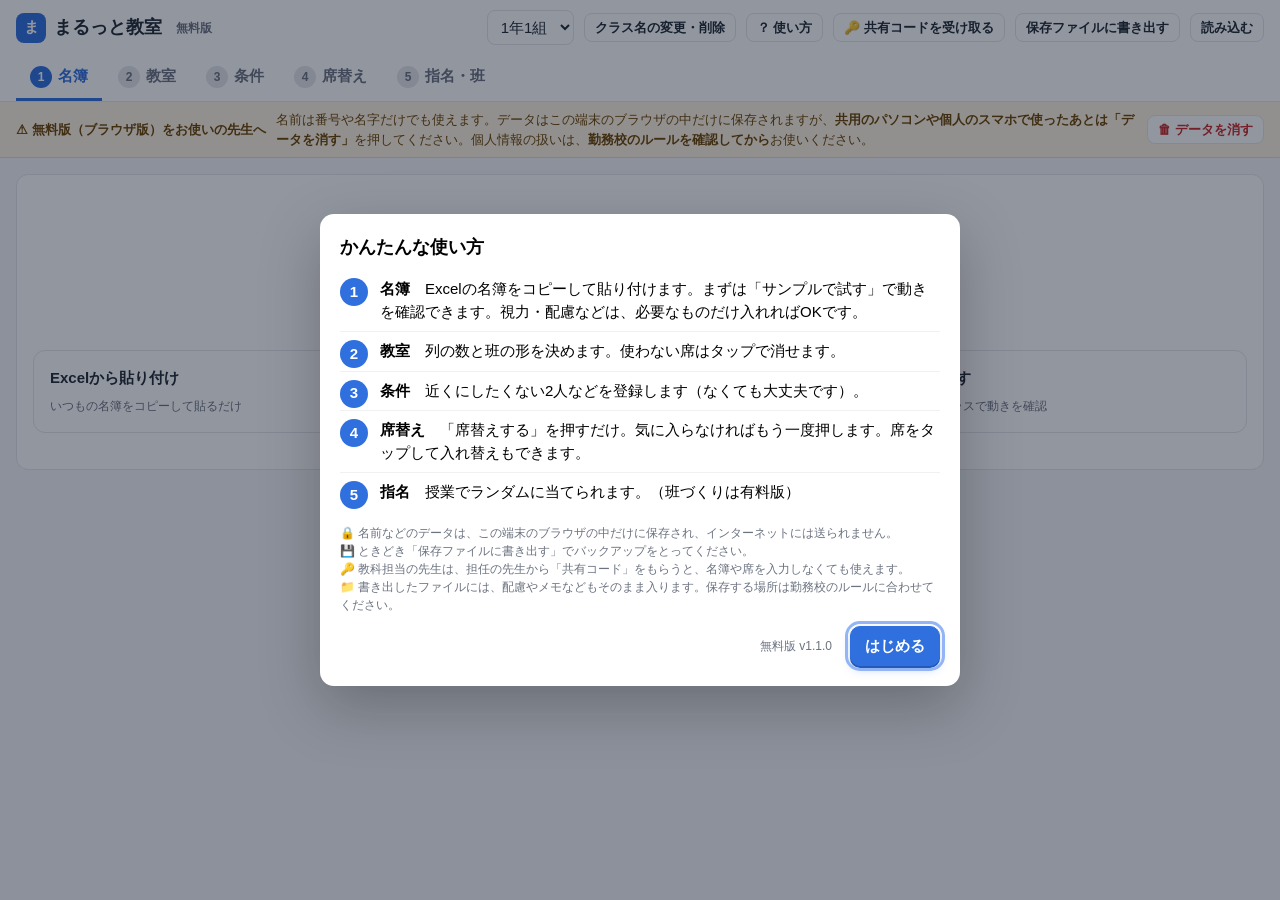
<file: tools/marutto/index.html>
<!doctype html>
<!-- まるっと教室 無料版 v1.1.0 / 現役高校教員が作成 / 無断での再配布・改変・販売を禁止します -->

<html lang="ja">
<head>
<meta charset="utf-8">
<meta name="viewport" content="width=device-width,initial-scale=1">
<meta http-equiv="Content-Security-Policy" content="default-src 'none'; script-src 'unsafe-inline'; style-src 'unsafe-inline'; img-src data: blob:; connect-src 'none'; form-action 'none'; base-uri 'none'">
<title>まるっと教室（無料版）</title>
<style id="pageSize"></style>
<style>:root{--bg:#f5f6f8;--panel:#fff;--ink:#1f2933;--sub:#6b7280;--line:#e3e6ea;--accent:#2f6fde;--accent-d:#2459b8;--accent-w:#eaf1ff;--ok:#178a4c;--ok-w:#e7f6ee;--warn:#a85a00;--warn-w:#fff4e0;--bad:#c62828;--bad-w:#fdecec;--r:12px}*{box-sizing:border-box}html,body{margin:0}body{background:var(--bg);color:var(--ink);font-family:"BIZ UDPGothic","BIZ UDPゴシック","BIZ UDGothic","Hiragino Kaku Gothic ProN","Hiragino Sans","Yu Gothic UI","Meiryo",sans-serif;font-size:15px;line-height:1.5}button,input,select,textarea{font:inherit;color:inherit}.top{background:var(--panel);border-bottom:1px solid var(--line);position:sticky;top:0;z-index:20}.top-in{max-width:1280px;margin:0 auto;padding:10px 16px;display:flex;align-items:center;gap:10px;flex-wrap:wrap}.logo{font-weight:700;font-size:18px;display:flex;align-items:center;gap:8px;margin-right:auto}.logo i{display:inline-grid;place-items:center;width:30px;height:30px;border-radius:8px;background:var(--accent);color:#fff;font-style:normal;font-size:15px}.tabs{max-width:1280px;margin:0 auto;padding:0 16px;display:flex;gap:2px;overflow-x:auto}.tab{border:0;background:none;padding:10px 14px;border-bottom:3px solid transparent;cursor:pointer;color:var(--sub);font-weight:700;white-space:nowrap}.tab b{display:inline-grid;place-items:center;width:22px;height:22px;border-radius:50%;background:var(--line);color:var(--sub);font-size:12px;margin-right:6px}.tab.on{color:var(--accent);border-color:var(--accent)}.tab.on b{background:var(--accent);color:#fff}main{max-width:1280px;margin:0 auto;padding:16px}.card{background:var(--panel);border:1px solid var(--line);border-radius:var(--r);padding:16px;margin-bottom:14px}.card h3{margin:0 0 8px;font-size:15px}.hint{color:var(--sub);font-size:13px;margin:0 0 12px}.btn{border:1px solid var(--line);background:var(--panel);border-radius:10px;padding:8px 14px;cursor:pointer;font-weight:700;display:inline-flex;align-items:center;gap:6px;justify-content:center;white-space:nowrap}.btn:hover{background:#f0f2f5}.btn.primary{background:var(--accent);border-color:var(--accent);color:#fff}.btn.primary:hover{background:var(--accent-d)}.btn.xl{font-size:18px;padding:14px 18px;width:100%;border-radius:12px}.btn.sm{padding:4px 10px;font-size:13px;border-radius:8px}.btn.ghost{border-color:transparent;background:none}.btn.danger{color:var(--bad)}.btn:disabled{opacity:.45;cursor:not-allowed}.row{display:flex;gap:8px;flex-wrap:wrap;align-items:center}.sp{flex:1}.field{display:flex;flex-direction:column;gap:4px;font-size:13px;color:var(--sub);font-weight:700}.field>*{color:var(--ink);font-weight:400}select,input[type=text],input[type=number],textarea{border:1px solid var(--line);border-radius:8px;padding:7px 9px;background:#fff;min-width:0}select:focus,input:focus,textarea:focus{outline:2px solid var(--accent-w);border-color:var(--accent)}input[type=checkbox]{width:18px;height:18px;accent-color:var(--accent);margin:0;cursor:pointer}.seg{display:inline-flex;background:#eef0f3;border-radius:10px;padding:3px;gap:2px;flex-wrap:wrap}.seg button{border:0;background:none;padding:7px 12px;border-radius:8px;cursor:pointer;font-weight:700;color:var(--sub)}.seg button.on{background:#fff;color:var(--ink);box-shadow:0 1px 3px rgba(0,0,0,.14)}.seg.full{display:flex}.seg.full button{flex:1;white-space:nowrap;padding:7px 6px}.chip{display:inline-flex;align-items:center;gap:6px;border:1px solid var(--line);border-radius:999px;padding:4px 12px;background:#fff;cursor:pointer;font-size:13px;font-weight:700;color:var(--sub);user-select:none}.chip.on{background:var(--accent-w);border-color:var(--accent);color:var(--accent)}.chip.off{background:var(--bad-w);border-color:#f3b4b4;color:var(--bad);text-decoration:line-through}.empty{text-align:center;padding:36px 16px;color:var(--sub)}.empty .big{font-size:40px}.steps{display:grid;grid-template-columns:repeat(auto-fit,minmax(200px,1fr));gap:10px;margin-top:14px;text-align:left}.steps .card{margin:0;cursor:pointer}.steps .card:hover{border-color:var(--accent)}.steps b{display:block;color:var(--ink);margin-bottom:4px}.tablewrap{overflow:auto;border:1px solid var(--line);border-radius:10px;max-height:70vh}table.roster{border-collapse:collapse;width:100%;min-width:640px;background:#fff}.roster th{position:sticky;top:0;background:#f8f9fb;z-index:1;font-size:12px;color:var(--sub);text-align:left;padding:8px 6px;border-bottom:1px solid var(--line);white-space:nowrap}.roster td{padding:3px 4px;border-bottom:1px solid #f0f1f3}.roster tr:hover td{background:#fafbfc}.roster input[type=text],.roster input[type=number],.roster select{width:100%;padding:5px 6px;border-color:transparent;background:transparent}.roster input[type=text]:hover,.roster input[type=number]:hover,.roster select:hover{border-color:var(--line)}.roster td.c{text-align:center}.roster .grp-seat{background:#fbfcff}.hide-seat .grp-seat,.hide-group .grp-group,.hide-memo .grp-memo{display:none}.seatgrid{display:grid;gap:6px;user-select:none}.board{margin:0 auto 10px;width:40%;min-width:140px;text-align:center;background:#3b4a5a;color:#fff;border-radius:8px;padding:6px;font-weight:700;letter-spacing:.3em}.board.bottom{margin:10px auto 0}.sides{display:flex;justify-content:space-between;font-size:12px;color:var(--sub);font-weight:700;margin-bottom:4px}.seat{position:relative;min-height:66px;border:2px solid var(--line);border-radius:10px;background:#fff;padding:14px 4px 4px;text-align:center;cursor:pointer;display:flex;flex-direction:column;justify-content:center;transition:transform .1s,box-shadow .1s;overflow:hidden}.seat:hover{box-shadow:0 2px 8px rgba(0,0,0,.08)}.seat.none{background:repeating-linear-gradient(45deg,#f3f4f6,#f3f4f6 6px,#eceef1 6px,#eceef1 12px);border-style:dashed;cursor:default;color:#b0b6bf;font-size:12px}.seat.vacant{color:#b0b6bf;font-size:12px;border-style:dashed}.seat.sel{outline:3px solid var(--accent);outline-offset:1px;transform:scale(1.03)}.seat.drop{outline:3px dashed var(--accent)}.seat.hit{outline:4px solid #f59e0b;outline-offset:1px}.seat .no{position:absolute;top:2px;left:6px;font-size:11px;color:var(--sub)}.seat .gno{position:absolute;top:2px;right:6px;font-size:11px;font-weight:700;color:var(--sub)}.seat .kana{font-size:11px;color:var(--sub);line-height:1.2;white-space:nowrap;overflow:hidden;text-overflow:ellipsis}.seat .nm{font-weight:800;font-size:17px;line-height:1.25;letter-spacing:.02em;font-feature-settings:"palt";color:#111827;word-break:keep-all;overflow-wrap:anywhere}.seat .ic{font-size:11px;line-height:1.2;margin-top:2px;min-height:13px;color:var(--sub)}.gl{margin-left:10px}.gt{margin-top:10px}.layout .seat{min-height:48px;padding:4px;font-weight:700;color:var(--accent)}.layout .seat.none{color:#b0b6bf}.seatwrap{display:grid;grid-template-columns:minmax(0,1fr) 320px;gap:14px;align-items:start}@media (max-width:900px){.seatwrap{grid-template-columns:1fr}}.side .card{margin-bottom:12px}.report{font-size:13px;border-radius:10px;padding:10px 12px;margin:0}.report.ok{background:var(--ok-w);color:var(--ok)}.report.warn{background:var(--warn-w);color:var(--warn)}.report ul{margin:6px 0 0;padding-left:18px}.list{display:flex;flex-direction:column;gap:6px;margin-top:8px}.list .it{display:flex;align-items:center;gap:8px;border:1px solid var(--line);border-radius:8px;padding:6px 8px;font-size:13px}.list .it span{flex:1}.unseated{display:flex;flex-wrap:wrap;gap:6px;margin-top:8px}.unseated .chip{cursor:grab}.legend{display:flex;flex-wrap:wrap;gap:10px;font-size:12px;color:var(--sub)}.opt{display:flex;gap:12px;align-items:flex-start;padding:10px 0;border-top:1px solid #f0f1f3}.opt:first-of-type{border-top:0}.opt .t{font-weight:700}.opt .d{font-size:13px;color:var(--sub)}.opt .ctrl{margin-left:auto;flex-shrink:0}.cols2{display:grid;grid-template-columns:repeat(auto-fit,minmax(340px,1fr));gap:14px;align-items:start}@media (max-width:420px){.cols2{grid-template-columns:1fr}}.pickwrap{display:grid;grid-template-columns:minmax(0,1fr) 340px;gap:14px;align-items:start}@media (max-width:900px){.pickwrap{grid-template-columns:1fr}}.pickbox{text-align:center;padding:40px 16px}.pick-name{font-size:clamp(40px,8vw,96px);font-weight:900;letter-spacing:.03em;font-feature-settings:"palt";color:#111827;line-height:1.2;min-height:1.2em;word-break:keep-all}.pick-kana{font-size:20px;color:var(--sub);min-height:30px}.pick-sub{color:var(--sub);margin:6px 0 24px;min-height:24px}.pick-name.spin{color:#9aa3ae}#big{position:fixed;inset:0;background:#1f2933;z-index:100;display:none;align-items:center;justify-content:center}#big.on{display:flex}#bigFrame{background:#fff;display:flex;flex-direction:column;padding:16px;width:100%;height:100%;overflow:hidden}#big .ratio{font-size:12px;color:var(--sub);display:flex;align-items:center;gap:6px;white-space:nowrap}#big .ratio select{padding:4px 6px}#big .bar{display:flex;gap:8px;align-items:center;margin-bottom:10px}#big .bar h2{margin:0 auto 0 0;font-size:20px}#bigGrid{flex:1;display:flex;flex-direction:column;min-height:0}#bigGrid .seatgrid{flex:1;min-height:0}#bigGrid>.note{display:none}#bigGrid .seatgrid.wrap2 .nm{white-space:normal;word-break:break-all;line-height:1.15}#toast{z-index:300}#bigGrid .seat{padding-top:max(4px,calc(var(--skf,12px)*1.1))}#bigGrid .seat{min-height:0}#bigGrid .seat .nm{font-size:var(--sf,clamp(14px,2.6vw,40px))}#bigGrid .seat .kana{font-size:var(--skf,clamp(10px,1.1vw,16px))}dialog{border:0;border-radius:14px;padding:20px;max-height:92vh;overflow:auto;max-width:640px;width:calc(100% - 32px);box-shadow:0 20px 60px rgba(0,0,0,.25)}dialog::backdrop{background:rgba(15,23,42,.45)}dialog h3{margin:0 0 8px}dialog textarea{width:100%;height:220px;font-family:inherit}#toast{position:fixed;left:50%;bottom:24px;transform:translateX(-50%) translateY(20px);background:#1f2933;color:#fff;padding:10px 18px;border-radius:10px;font-weight:700;opacity:0;pointer-events:none;transition:.25s;z-index:200;max-width:calc(100% - 32px)}#toast.on{opacity:1;transform:translateX(-50%)}.note{font-size:12px;color:var(--sub)}.qgrid{display:grid;grid-template-columns:repeat(auto-fill,minmax(180px,1fr));gap:10px}.qcard{border:2px solid;border-radius:12px;padding:10px 12px}.qcard h4{margin:0 0 6px;font-size:16px;display:flex;justify-content:space-between;align-items:baseline}.qcard .qn{font-weight:800;font-size:20px;line-height:1.6;letter-spacing:.02em;font-feature-settings:"palt";color:#111827}.qcard .qn.pres{color:var(--accent)}#bigGrid .qgrid{grid-template-columns:repeat(auto-fit,minmax(230px,1fr));align-content:stretch;flex:1;min-height:0}#bigGrid .qcard{display:flex;flex-direction:column;justify-content:center;overflow:hidden;padding:4px 10px;border-width:3px}#bigGrid .qcard h4{font-size:var(--qh,clamp(14px,1.4vw,22px));margin:0;line-height:1.4;color:#4b5563}#bigGrid .qcard h4 .note{display:none}#bigGrid .qcard .qn{font-size:var(--qf,clamp(18px,2.3vw,34px));line-height:1.25;white-space:nowrap}#bigGrid .seat{border-width:3px}#bigGrid .seat .gno{font-size:max(10px,calc(var(--skf,12px)*.9))}.codebox{width:100%;height:96px;font-family:ui-monospace,Consolas,monospace;font-size:11px;word-break:break-all;resize:vertical}dialog .chip input{display:none}.gridscroll{overflow-x:auto;-webkit-overflow-scrolling:touch}.only-narrow{display:none}@media (max-width:900px){.only-narrow{display:inline-flex}}@media (pointer:coarse){.btn{min-height:44px}.btn.sm{min-height:38px;padding:6px 12px}.chip{min-height:36px;padding:6px 14px;font-size:14px}.seg button{min-height:40px}select,input[type=text],input[type=number],textarea{min-height:40px;font-size:16px}input[type=checkbox]{width:24px;height:24px}.roster input[type=text],.roster input[type=number],.roster select{min-height:40px;font-size:16px}.tab{padding:12px 16px}.seat{min-height:72px}}.guide{padding-left:0;list-style:none;counter-reset:g;margin:10px 0}.guide li{counter-increment:g;position:relative;padding:8px 0 8px 40px;border-top:1px solid #f0f1f3}.guide li:first-child{border-top:0}.guide li::before{content:counter(g);position:absolute;left:0;top:8px;width:28px;height:28px;border-radius:50%;background:var(--accent);color:#fff;display:grid;place-items:center;font-weight:700}.seat .cntb{position:absolute;top:2px;right:4px;min-width:18px;height:18px;border-radius:9px;background:#f59e0b;color:#fff;font-size:11px;font-weight:700;display:grid;place-items:center;padding:0 4px}.seat.absent{opacity:.35}.seat.absent .nm{text-decoration:line-through}.qn.gone{color:#b0b6bf;text-decoration:line-through}.prestop{display:flex;gap:8px;align-items:center;flex-wrap:wrap;margin-bottom:12px}.prespick{flex:1;display:flex;flex-direction:column;align-items:center;justify-content:center;text-align:center}#big .prespick .pick-name{font-size:min(var(--pf,clamp(64px,13vw,200px)),calc(var(--pw,100000px) / var(--len,3)));white-space:nowrap}#big .prespick{min-height:0;overflow:hidden}#big .prespick .pick-kana{font-size:calc(var(--pf,100px)*0.2);min-height:0}#big .prespick .pick-sub{font-size:max(16px,calc(var(--pf,100px)*0.15));margin-bottom:3vh}#bigGrid{overflow:hidden}.freebar{background:var(--warn-w);border-bottom:1px solid #f1d9b0}.freebar-in{max-width:1280px;margin:0 auto;padding:8px 16px;display:flex;gap:10px;align-items:center;flex-wrap:wrap;font-size:13px;color:#6b4300}.freebar-in span{flex:1;min-width:260px}.upsell{background:linear-gradient(135deg,#f4f8ff,#fff);border-color:#cfe0ff}:root{--ease:cubic-bezier(.2,.8,.2,1)}.btn,.chip,.seg button,.tab,.seat,.it{transition:background-color .15s,border-color .15s,color .15s,box-shadow .15s,transform .12s var(--ease)}.btn:active:not(:disabled),.chip:active,.seg button:active,.tab:active{transform:scale(.96)}.btn.primary{box-shadow:0 2px 0 var(--accent-d),0 4px 10px rgba(47,111,222,.25)}.btn.primary:active:not(:disabled){transform:translateY(2px) scale(.98);box-shadow:0 0 0 var(--accent-d),0 1px 4px rgba(47,111,222,.25)}.btn:focus-visible,.chip:focus-visible,.seg button:focus-visible,.tab:focus-visible,select:focus-visible,input:focus-visible{outline:3px solid #93b4f5;outline-offset:2px}.chip:hover{border-color:var(--accent)}.seat[data-seat]:hover{transform:translateY(-2px);box-shadow:0 6px 14px rgba(0,0,0,.10)}.seat[data-seat]:active{transform:scale(.97)}.seat.sel{animation:selpulse 1.2s ease-in-out infinite}@keyframes selpulse{50%{outline-color:#93b4f5}}.pop{animation:pop .45s var(--ease)}@keyframes pop{0%{transform:scale(.7);opacity:0}60%{transform:scale(1.06);opacity:1}100%{transform:scale(1)}}.qcard.in{animation:cardin .35s var(--ease) both;animation-delay:calc(var(--i)*30ms)}@keyframes cardin{from{transform:translateY(10px) scale(.96);opacity:0}to{transform:none;opacity:1}}.seat.hit{animation:pop .45s var(--ease)}.pick-name.spin{filter:blur(.5px)}#big .btn.primary.xl,#prMake{min-height:60px;font-size:22px;padding:12px 28px}@media (prefers-reduced-motion:reduce){*,*::before,*::after{animation:none!important;transition:none!important}}.masked{filter:blur(8px);pointer-events:none;user-select:none}.scoretbl td input{width:60px;padding:4px 6px}.scoretbl th{white-space:normal;min-width:64px}.maptbl td{vertical-align:top}.maptbl input[type=text]{min-width:120px}input.tname{border:1px solid transparent;font-weight:700;padding:2px 4px;width:100%;background:transparent}input.tname:hover,input.tname:focus{border-color:var(--line);background:#fff}#scoreDlg{width:calc(100% - 32px)}.dropzone{border:2px dashed #b9c8e8;border-radius:12px;padding:16px;text-align:center;background:#f7faff;transition:background .15s,border-color .15s}.dropzone.over{background:var(--accent-w);border-color:var(--accent)}details summary{list-style:revert}#print{display:none}@media print{body{background:#fff}body>*:not(#print){display:none!important}#print{display:block}*{-webkit-print-color-adjust:exact;print-color-adjust:exact}}.pp{display:flex;flex-direction:column;overflow:hidden}.ph{display:flex;justify-content:space-between;align-items:baseline;margin-bottom:2mm}.ph b{font-size:6mm}.ph span{font-size:3.5mm;color:#444}.pboard{align-self:center;border:0.4mm solid #333;border-radius:1.5mm;padding:1mm 12mm;font-size:4mm;font-weight:700;letter-spacing:2mm;margin:1mm 0 2mm}.psides{display:flex;justify-content:space-between;font-size:3mm;color:#555}.pgrid{display:grid;gap:1.5mm;flex:1;min-height:0}.pc{border:0.35mm solid #555;border-radius:1.5mm;display:flex;flex-direction:column;justify-content:center;align-items:center;text-align:center;position:relative;overflow:hidden;padding:0.5mm}.pc.none{border:0}.pc .pno{position:absolute;top:0.6mm;left:1mm;color:#555}.pc .pg{position:absolute;top:0.6mm;right:1mm;color:#555;font-weight:700}.pc .pk{color:#444;line-height:1.1}.pc .pn{font-weight:700;line-height:1.15;word-break:keep-all}.pc .pm{color:#333;line-height:1.15;max-width:100%;overflow:hidden;display:-webkit-box;-webkit-box-orient:vertical}.pc .pk,.pc .pn{white-space:nowrap;max-width:100%;overflow:hidden}</style>
</head>
<body>

<div class="top">
  <div class="top-in">
    <div class="logo"><i>ま</i>まるっと教室<small style="font-size:12px;color:var(--sub);margin-left:6px">無料版</small></div>
    <select id="classSel" title="クラスを切り替え"></select>
    
    <button class="btn sm" id="classMenu">クラス名の変更・削除</button>
    <button class="btn sm" id="helpBtn">？ 使い方</button>
    
    
    <button class="btn sm" id="shareBtn">🔑 共有コードを受け取る</button>
    
    <button class="btn sm" id="exportBtn">保存ファイルに書き出す</button>
    <button class="btn sm" id="importBtn">読み込む</button>
    <input type="file" id="importFile" accept=".json,application/json" hidden>
  </div>
  <nav class="tabs" id="tabs">
    <button class="tab" data-tab="roster"><b>1</b>名簿</button>
    <button class="tab" data-tab="room"><b>2</b>教室</button>
    <button class="tab" data-tab="rules"><b>3</b>条件</button>
    <button class="tab" data-tab="seat"><b>4</b>席替え</button>
    <button class="tab" data-tab="pick"><b>5</b>指名・班</button>
    
  </nav>
</div>


<div class="freebar"><div class="freebar-in">
  <b>⚠ 無料版（ブラウザ版）をお使いの先生へ</b>
  <span>名前は番号や名字だけでも使えます。データはこの端末のブラウザの中だけに保存されますが、<b>共用のパソコンや個人のスマホで使ったあとは「データを消す」</b>を押してください。個人情報の扱いは、<b>勤務校のルールを確認してから</b>お使いください。</span>
  <button class="btn sm danger" id="wipeBtn">🗑 データを消す</button>
</div></div>

<main id="main"></main>

<div id="big"><div id="bigFrame">
  <div class="bar">
    <h2 id="bigTitle"></h2>
    <div class="seg" id="bigView"><button data-v="student">生徒から見た図</button><button data-v="teacher">先生から見た図</button></div>
    <button class="btn primary" id="bigShuffle">席替えする</button>
    <label class="ratio" title="プロジェクターの画面の形に合わせます">画面の形
      <select id="bigRatio"><option value="auto">自動（おすすめ）</option><option value="1.3333">4:3</option><option value="1.6">16:10</option><option value="1.7778">16:9</option><option value="2.3333">21:9</option><option value="2.6667">16:6（ワイド）</option></select></label>
    <button class="btn" id="bigClose">閉じる（Esc）</button>
  </div>
  <div id="bigGrid"></div>
</div></div>

<dialog id="pasteDlg">
  <h3>Excelから名簿を貼り付け</h3>
  <p class="hint">Excelで「番号・氏名・ふりがな・性別」の列を選んでコピーし、下に貼り付けてください。<br>氏名だけでも大丈夫です。1行目が見出し（氏名・ふりがな・性別など）なら、それに合わせて列を読みます。組などほかの列がまざっていてもかまいません。</p>
  <textarea id="pasteText" placeholder="1	田中 結衣	たなか ゆい	女&#10;2	山本 蓮	やまもと れん	男"></textarea>
  <p class="note" id="pastePrev" style="margin:8px 0 0"></p>
  <div class="row" style="margin-top:12px">
    <label class="row"><input type="radio" name="pmode" value="replace" checked> 今の名簿と入れ替える</label>
    <label class="row"><input type="radio" name="pmode" value="add"> 後ろに追加する</label>
    <span class="sp"></span>
    <button class="btn" id="pasteCancel">やめる</button>
    <button class="btn primary" id="pasteOk">取り込む</button>
  </div>
</dialog>

<dialog id="shareDlg">
  <h3>ほかの先生と席を共有</h3>
  
  <div id="shareBody"></div>
</dialog>

<dialog id="helpDlg">
  <h3>かんたんな使い方</h3>
  <ol class="guide">
    <li><b>名簿</b>　Excelの名簿をコピーして貼り付けます。まずは「サンプルで試す」で動きを確認できます。視力・配慮などは、必要なものだけ入れればOKです。</li>
    <li><b>教室</b>　列の数と班の形を決めます。使わない席はタップで消せます。</li>
    <li><b>条件</b>　近くにしたくない2人などを登録します（なくても大丈夫です）。</li>
    
    
    <li><b>席替え</b>　「席替えする」を押すだけ。気に入らなければもう一度押します。席をタップして入れ替えもできます。</li>
    <li><b>指名</b>　授業でランダムに当てられます。（班づくりは有料版）</li>
    
  </ol>
  <p class="note">🔒 名前などのデータは、この端末のブラウザの中だけに保存され、インターネットには送られません。<br>💾 ときどき「保存ファイルに書き出す」でバックアップをとってください。<br>🔑 教科担当の先生は、担任の先生から「共有コード」をもらうと、名簿や席を入力しなくても使えます。<br>📁 書き出したファイルには、配慮やメモなどもそのまま入ります。保存する場所は勤務校のルールに合わせてください。</p>
  
  <div class="row" style="margin-top:12px">
  
  <span class="sp"></span><span class="note" style="margin-right:10px">無料版 v1.1.0</span><button class="btn primary" id="helpClose">はじめる</button></div>
</dialog>


<div id="toast"></div>
<div id="print"></div>

<script>"use strict";const t=!1,e=t=>{if(!t.length)return 3;const e=[...t].sort(((t,e)=>t-e));return Math.min(8,e[Math.floor(.85*(e.length-1))])},n=t=>`<div class="card upsell"><b>🔓 有料版でできること</b><p class="note" style="margin:4px 0 8px">${t}</p><a class="btn sm" href="https://note.com/english_dx/n/n393ccea14a5d" target="_blank" rel="noopener">有料版について見る</a></div>`,s="marutto_kyoshitsu_v1",a="rakuraku_sekigae_v1",i=t=>document.querySelector(t),o=()=>Math.random().toString(36).slice(2,10),r=t=>String(t??"").replace(/[０-９]/g,(t=>String.fromCharCode(t.charCodeAt(0)-65248))).trim(),l=t=>{const e=parseFloat(r(t.no));return isNaN(e)?9999:e},c=t=>String(t??"").replace(/[&<>"']/g,(t=>({"&":"&amp;","<":"&lt;",">":"&gt;",'"':"&quot;","'":"&#39;"}[t]))),d=["#fde4e4","#fff0c2","#dcf3dc","#dbe8fd","#ece3ff","#ffe1ef","#d6f1f1","#ffe7d1","#e7ecf2","#eef6d0","#e4defd","#fbe2c0","#d9eefc","#f6dcf6"],p=["#e7a4a4","#e3c35a","#8fcf8f","#8fb2ef","#b79cf0","#ef9cc3","#86cccc","#efb37f","#aab6c4","#bcd37a","#a99ced","#e2b06a","#8cc3ea","#d99cd9"],u={"":"問題なし",front:"前の方",first:"最前列"},g={"":"なし",front:"前の方に",back:"後ろの方に",window:"窓側の列に",hall:"廊下側の列に",edge:"左右の端に"},m={apart:"隣・近くにしない（仲の良い子など）",far:"遠くに離す・別の班（トラブル防止）",near:"近くにする（サポート役など）"},h={A4:[297,210],B5:[257,182],A3:[420,297]};function f(e){return{id:o(),name:e,students:[],relations:[],tests:[],scoreCfg:{method:"avg",w:.7,custom:!1},layout:{rows:6,cols:6,disabled:[],gRows:2,gCols:2,window:"left"},settings:{frontRows:2,heightFront:!0,gender:!1,score:"none",clubSplit:!0,roleSplit:!1,leaderEach:!0,avoidSameSeat:!0,histStrength:2,histN:3,mode:"rules",numberStart:"hall",animate:!0,view:"student",icons:!0,paper:"A4",orient:"landscape",printType:"post"},arr:{},locks:[],history:[],patterns:[],pick:{done:[],absent:[],log:[],cnt:{},last:"",pmode:t?"fair":"random",target:"all",tval:"",exclude:!0,qsize:4,qmethod:"",qleader:!0,qrel:!0,quick:null}}}function b(t){return{id:o(),no:t??"",name:"",kana:"",gender:"",height:"",vision:"",front:!1,care:"",leader:!1,club:"",role:"",score:"",memo:""}}let v=null;try{v=JSON.parse(localStorage.getItem(s)||localStorage.getItem(a))}catch(t){v=null}function $(e){e.settings=Object.assign({frontRows:2,heightFront:!0,gender:!1,score:"none",clubSplit:!0,roleSplit:!1,leaderEach:!0,avoidSameSeat:!0,histStrength:2,histN:3,mode:"rules",numberStart:"hall",animate:!0,view:"student",icons:!0,paper:"A4",orient:"landscape",printType:"post"},e.settings||{}),e.layout=Object.assign({rows:6,cols:6,disabled:[],gRows:2,gCols:2,window:"left"},e.layout||{}),["students","relations","history","patterns","locks"].forEach((t=>{Array.isArray(e[t])||(e[t]=[])})),e.arr=e.arr||{};const n=e.pick&&e.pick.pmode;e.pick=Object.assign({done:[],absent:[],log:[],cnt:{},last:"",target:"all",tval:"",exclude:!0,qsize:4,qmethod:"",qleader:!0,qrel:!0,quick:null},e.pick||{}),n||(e.pick.pmode=!1===e.pick.exclude?"random":"once"),e.pick.cnt&&"object"==typeof e.pick.cnt||(e.pick.cnt={}),t||(Object.assign(e.settings,{leaderEach:!1,heightFront:!1,score:"none",clubSplit:!1,roleSplit:!1,gender:!1,avoidSameSeat:!1,histStrength:0}),"fair"===e.pick.pmode&&(e.pick.pmode="random"));const s=b();return e.students.forEach((t=>{for(const e in s)void 0===t[e]&&(t[e]=s[e])})),Array.isArray(e.tests)||(e.tests=[]),e.students.forEach((t=>{t.score=""})),e.tests=e.tests.filter((t=>t&&"object"==typeof t)).map((t=>Object.assign({id:o(),name:"テスト",type:"sho",max:100,order:0,use:!1},t,{scores:t.scores&&"object"==typeof t.scores?t.scores:{}}))),e.scoreCfg=Object.assign({method:"avg",w:.7,custom:!1},e.scoreCfg||{}),e}function y(){v.classes.forEach($),v.cur>=0&&v.cur<v.classes.length||(v.cur=0),v.ui=Object.assign({tab:"roster",cols:{seat:!0,group:!0,memo:!0}},v.ui||{})}v&&Array.isArray(v.classes)&&v.classes.length||(v={classes:[f("1年1組")],cur:0}),y(),v.classes.forEach((t=>t.tests=[]));const k=()=>v.classes[v.cur];let w;const x=t=>JSON.stringify(v,((t,e)=>"tests"===t?void 0:e),t);function M(){clearTimeout(w),w=setTimeout((()=>{try{localStorage.setItem(s,x())}catch(t){E("ブラウザに保存できませんでした。「保存ファイルに書き出す」で保存してください")}}),250)}let S;function E(t){const e=i("#toast");e.textContent=t,e.classList.add("on"),clearTimeout(S),S=setTimeout((()=>e.classList.remove("on")),2600)}function L(t,e){return t.students.find((t=>t.id===e))}function A(t){return t?t.name||"（"+(t.no||"?")+"番）":""}function j(t){for(let e=t.length-1;e>0;e--){const n=Math.floor(Math.random()*(e+1));[t[e],t[n]]=[t[n],t[e]]}return t}function C(){const t=new Date;return t.getFullYear()+"年"+(t.getMonth()+1)+"月"+t.getDate()+"日"}function q(t){const e=t.layout,n=new Set(e.disabled),s=[];for(let t=0;t<e.rows;t++)for(let a=0;a<e.cols;a++){const i=t+","+a;n.has(i)||s.push({r:t,c:a,key:i,bk:e.gCols?Math.floor(t/e.gRows)+"_"+Math.floor(a/e.gCols):"",g:-1})}if(!e.gCols)return s;const a=new Map;s.forEach((t=>a.set(t.bk,(a.get(t.bk)||0)+1)));const i=new Map([...a.keys()].map((t=>[t,t]))),o=t=>{for(;i.get(t)!==t;)t=i.get(t);return t},r=t=>[...a.keys()].reduce(((e,n)=>e+(o(n)===t?a.get(n):0)),0),l=e.gCols*e.gRows;if(!1!==e.merge&&a.size>1){const t=t=>a.get(t)<=l/2,e=[...a.keys()].sort(((t,e)=>a.get(t)-a.get(e)));for(const n of e){if(o(n)!==n||r(n)>l/2)continue;const[e,s]=n.split("_").map(Number),c=[[e,s-1],[e,s+1],[e-1,s],[e+1,s]].map((t=>t.join("_"))).filter((t=>a.has(t))).map((t=>({x:t,root:o(t)}))).filter((t=>t.root!==n));c.length&&(c.sort(((e,n)=>t(e.x)-t(n.x)||r(e.root)-r(n.root))),i.set(n,c[0].root))}}const c=new Map;return s.forEach((t=>{const e=o(t.bk);c.has(e)||c.set(e,c.size),t.g=c.get(e)})),s}let T=!1;function B(e){return t&&e.tests&&e.tests.some((t=>t.use))}function F(t){const e=new Set(q(t).map((t=>t.key))),n=new Set(t.students.map((t=>t.id))),s=new Set;for(const a of Object.keys(t.arr)){const i=t.arr[a];e.has(a)&&n.has(i)&&!s.has(i)?s.add(i):delete t.arr[a]}t.locks=t.locks.filter((t=>n.has(t)))}function O(t,e){for(const n in t.arr)if(t.arr[n]===e)return n;return null}function R(t){const e=t.layout;return"left"===e.window?{win:0,hall:e.cols-1}:{win:e.cols-1,hall:0}}function D(t){const e=new Map;for(const n of t){const t=Object.entries(n.map).map((([t,e])=>{const[s,a]=t.split(",").map(Number);return{id:e,r:s,c:a,g:n.gCols?Math.floor(s/n.gRows)+"_"+Math.floor(a/n.gCols):null}}));for(let n=0;n<t.length;n++)for(let s=n+1;s<t.length;s++){const a=t[n],i=t[s];let o=0;if(Math.max(Math.abs(a.r-i.r),Math.abs(a.c-i.c))<=1?o=1:a.g&&a.g===i.g&&(o=.5),o){const t=a.id<i.id?a.id+"|"+i.id:i.id+"|"+a.id;e.set(t,(e.get(t)||0)+o)}}}return e}const N=(t,e)=>t<e?t+"|"+e:e+"|"+t;function I(t,e){const n=new Int16Array(e).fill(-1);return t.forEach(((t,e)=>n[t]=e)),n}function*H(t,e){F(t);const n=q(t),s=t.students,a=s.length,i=n.length,o=t.settings;if(t.layout,!a)return{err:"名簿に生徒がいません。「1 名簿」で入力してください"};if(a>i)return{err:"席が足りません（席 "+i+"・生徒 "+a+"人）。「2 教室」で席を増やしてください"};if("number"===e){const e=R(t),a=0===("window"===o.numberStart?e.win:e.hall),i=[...n].sort(((t,e)=>a?t.c-e.c||t.r-e.r:e.c-t.c||t.r-e.r)),r=[...s].sort(((t,e)=>l(t)-l(e))),c={};return r.forEach(((t,e)=>c[i[e].key]=t.id)),{arr:c,report:[],ok:!0}}const r=new Map(s.map(((t,e)=>[t.id,e]))),c=new Map(n.map(((t,e)=>[t.key,e]))),d=new Int16Array(a).fill(-1),p=new Set(t.locks);for(const[e,n]of Object.entries(t.arr))p.has(n)&&r.has(n)&&c.has(e)&&(d[r.get(n)]=c.get(e));yield;const u=function(t,e,n){const s=t.students,a=s.length,i=e.length,o=t.settings,r=(t.layout,new Map(s.map(((t,e)=>[t.id,e])))),l=e.map((t=>t.r)),c=e.map((t=>t.c)),d=Math.min(...l),p=Math.max(...l),u=Math.min(...c),m=Math.max(...c),h=R(t),f=0===h.win?u:m,b=0===h.hall?u:m,v="random"!==n,$=Math.max(1,+o.frontRows||1),y=t=>{const e=t.map((t=>""===t||null==t||isNaN(+t)?null:+t)),n=e.filter((t=>null!==t));if(n.length<2)return e.map((()=>null));const s=Math.min(...n),a=Math.max(...n);return e.map((t=>null===t?null:a===s?.5:(t-s)/(a-s)))},k=function(t){return B(t)?scoreSummary(t).filled:new Map(t.students.map((t=>[t.id,null])))}(t),w=(y(s.map((t=>t.height))),y(s.map((t=>k.get(t.id)))).filter((t=>null!==t))),x=(w.length&&(w.reduce(((t,e)=>t+e),0),w.length),s.map((t=>t.vision))),M=s.map((t=>t.care)),S=s.map((t=>!!t.front)),E=(s.map((t=>t.gender)),s.map((t=>!!t.leader))),L=(s.map((t=>(t.club||"").trim())),s.map((t=>(t.role||"").trim())),E.filter(Boolean).length,t.relations.map((t=>({a:r.get(t.a),b:r.get(t.b),t:t.type}))).filter((t=>null!=t.a&&null!=t.b&&t.a!==t.b))),j=new Map(e.map(((t,e)=>[t.key,e]))),C=e.map(((t,e)=>{const n=[];for(let s=-1;s<=1;s++)for(let a=-1;a<=1;a++){if(!s&&!a)continue;const i=j.get(t.r+s+","+(t.c+a));void 0!==i&&i>e&&n.push(i)}return n})),q=e.map((t=>{const e=[];return[[0,1],[1,0]].forEach((([n,s])=>{const a=j.get(t.r+n+","+(t.c+s));void 0!==a&&e.push(a)})),e})),T=Math.max(-1,...e.map((t=>t.g)))+1,F=(Array.from({length:Math.max(T,0)},(()=>[])),new Array(Math.max(T,0)).fill(0));e.forEach((t=>{t.g>=0&&F[t.g]++}));const O=F.map((t=>t>=3?Math.max(3,t-1):t-1)),I=i>a,H=v&&+o.histStrength||0,z=new Float32Array(a*a);if(H){const e=D(t.history.slice(-Math.max(1,+o.histN||3)));for(let t=0;t<a;t++)for(let n=t+1;n<a;n++){const i=e.get(N(s[t].id,s[n].id))||0;z[t*a+n]=i,z[n*a+t]=i}}const G=t.history[t.history.length-1],P=new Array(a).fill(null);if(G)for(const[t,e]of Object.entries(G.map))r.has(e)&&(P[r.get(e)]=t);const _=(t,e)=>Math.max(Math.abs(t.r-e.r),Math.abs(t.c-e.c));function K(t,e){let n=0;switch("first"===x[t]&&e.r>d?n+=e.r-d:"front"===x[t]&&e.r-d>=$&&(n+=e.r-d-$+1),M[t]){case"front":e.r-d>=$&&(n+=e.r-d-$+1);break;case"back":e.r<p-1&&(n+=p-1-e.r);break;case"window":n+=Math.abs(e.c-f);break;case"hall":n+=Math.abs(e.c-b);break;case"edge":n+=Math.min(Math.abs(e.c-u),Math.abs(e.c-m))}return n}const J=Array.from({length:Math.max(T,0)},(()=>[]));e.forEach(((t,e)=>{t.g>=0&&J[t.g].push(e)}));const U=e.map((()=>[])),V=e.map((()=>[])),W=new Uint8Array(i*i),Q=new Uint8Array(i*i);q.forEach(((t,e)=>t.forEach((t=>{U[e].push(t),U[t].push(e),W[e*i+t]=W[t*i+e]=1})))),C.forEach(((t,e)=>t.forEach((t=>{V[e].push(t),V[t].push(e),Q[e*i+t]=Q[t*i+e]=1}))));const Y=Array.from({length:a},(()=>[]));L.forEach(((t,e)=>{Y[t.a].push(e),t.b!==t.a&&Y[t.b].push(e)}));const Z=new Int32Array(L.length);let X=0;const tt=new Int16Array(Math.max(T,0)),et=new Int16Array(Math.max(T,0));let nt=0;function st(t,e){let n=1e3*K(t,e);return v?(S[t]&&e.r-d>=$&&(n+=300*(e.r-d-$+1)),n):n}function at(t,n){const s=e[n[t.a]],a=e[n[t.b]],i=_(s,a);let o=0,r=0;return"apart"===t.t?i<=1?o+=1:s.g>=0&&s.g===a.g&&(r+=80):"far"===t.t?(s.g>=0&&s.g===a.g&&(o+=1),i<3&&(o+=3-i)):"near"===t.t&&i>1&&(r+=150*(i-1)),1e3*o+r}const it=[];function ot(t,e){it.length=0;for(const n of J[t]){const t=e[n];t>=0&&it.push(t)}if(!it.length)return 0;let n=0;if(I){const e=O[t]-it.length;e>0&&(n+=150*e*e)}return n}function rt(t,e){return e[t],0}function lt(t,n,s,a,i,o){let r=0;if(i>=0&&(r+=st(i,e[t[i]])),o>=0&&(r+=st(o,e[t[o]])),I&&(n[s]<0&&(r+=6*(p-e[s].r)),n[a]<0&&(r+=6*(p-e[a].r))),T>0){const t=e[s].g,i=e[a].g;t>=0&&(r+=ot(t,n)),i>=0&&i!==t&&(r+=ot(i,n)),r+=0}if(!v)return r;X++;for(const e of[i,o])if(e>=0)for(const n of Y[e])Z[n]!==X&&(Z[n]=X,r+=at(L[n],t));return r+=rt(s,n)+rt(a,n)-function(t,e,n){return n[t],n[e],0}(s,a,n),r}function ct(t,e,n){t<0||e===n||(e>=0&&(tt[e]--,E[t]&&et[e]--,tt[e]||nt--),n>=0&&(tt[n]||nt++,tt[n]++,E[t]&&et[n]++))}function dt(t,n,s,a){const i=n[s],o=n[a];if(n[s]=o,n[a]=i,i>=0&&(t[i]=a),o>=0&&(t[o]=s),T>0){const t=e[s].g,n=e[a].g;ct(i,t,n),ct(o,n,t)}}return{cost:function(t,n){let s=0,o=0;for(let n=0;n<a;n++){const a=e[t[n]];s+=K(n,a),v&&S[n]&&a.r-d>=$&&(o+=300*(a.r-d-$+1))}if(I){for(let t=0;t<i;t++)n[t]<0&&(o+=6*(p-e[t].r));if(T>0){const n=new Array(T).fill(0);for(let s=0;s<a;s++){const a=e[t[s]].g;a>=0&&n[a]++}for(let t=0;t<T;t++)if(n[t]){const e=O[t]-n[t];e>0&&(o+=150*e*e)}}}if(!v)return 1e3*s+o;for(const n of L){const a=e[t[n.a]],i=e[t[n.b]],r=_(a,i);"apart"===n.t?r<=1?s+=1:a.g>=0&&a.g===i.g&&(o+=80):"far"===n.t?(a.g>=0&&a.g===i.g&&(s+=1),r<3&&(s+=3-r)):"near"===n.t&&r>1&&(o+=150*(r-1))}return 1e3*s+o},violations:function(t){const n=[];for(let i=0;i<a;i++){const a=e[t[i]],o=A(s[i]),r=M[i];if("first"===x[i]&&a.r>d?n.push(o+"さん：視力（最前列）"):"front"===x[i]&&a.r-d>=$&&n.push(o+"さん：視力（前の方）"),r){const t=x[i];x[i]="";const e=K(i,a);x[i]=t,e>0&&n.push(o+"さん：特別な配慮（"+g[r]+"）")}v&&S[i]&&a.r-d>=$&&n.push(o+"さん：前にしたい")}if(v)for(const a of L){const i=e[t[a.a]],o=e[t[a.b]],r=_(i,o),l=A(s[a.a])+"さんと"+A(s[a.b])+"さん";"apart"===a.t&&r<=1&&n.push(l+"：近くにしない"),"far"===a.t&&(i.g>=0&&i.g===o.g||r<3)&&n.push(l+"：遠くに離す"),"near"===a.t&&r>1&&n.push(l+"：近くにする")}return n},init:function(t,n){tt.fill(0),et.fill(0),nt=0;for(let n=0;n<a;n++){const s=e[t[n]].g;s>=0&&(tt[s]||nt++,tt[s]++,E[n]&&et[s]++)}},swap:dt,delta:function(t,e,n,s){const a=e[n],i=e[s],o=lt(t,e,n,s,a,i);return dt(t,e,n,s),lt(t,e,n,s,a,i)-o}}}(t,n,e);yield;const m=new Set([...d].filter((t=>t>=0))),h=[],f=[];for(let t=0;t<i;t++)m.has(t)||h.push(t);for(let t=0;t<a;t++)d[t]<0&&f.push(t);let b=null,v=1/0;const $=performance.now(),y=Math.min(6e4,800*a+5e3);for(let t=0;t<5;t++){const e=new Int16Array(i).fill(-1),n=Int16Array.from(d);for(let t=0;t<a;t++)n[t]>=0&&(e[n[t]]=t);const s=j([...h]);f.forEach(((t,a)=>{n[t]=s[a],e[s[a]]=t}));let o=u.cost(n,e);if(u.init(n,e),o<v&&(v=o,b=Int16Array.from(n)),h.length>1){let t=400;const s=Math.pow(75e-5,1/y),a=h.length;for(let i=0;i<y;i++){const r=h[Math.random()*a|0],l=h[Math.random()*a|0];if(r===l)continue;if(e[r]<0&&e[l]<0)continue;const c=o+u.delta(n,e,r,l);c<=o+1e-9||Math.random()<Math.exp((o-c)/t)?(o=c,o<v-1e-9&&(v=o,b=Int16Array.from(n))):u.swap(n,e,r,l),t*=s,2047&i||(yield)}}if(v=u.cost(b,I(b,i)),v<1e3&&t>=1)break;if(performance.now()-$>6e3)break}const k={};for(let t=0;t<a;t++)k[n[b[t]].key]=s[t].id;const w=u.violations(b);return{arr:k,report:w,ok:!w.length}}let z=null,G=null,P=[],_=!1;function K(){F(k()),i("#classSel").innerHTML=v.classes.map(((t,e)=>`<option value="${e}"${e===v.cur?" selected":""}>${c(t.name)}${t.srcId?" ⇄":""}</option>`)).join(""),document.querySelectorAll(".tab").forEach((t=>t.classList.toggle("on",t.dataset.tab===v.ui.tab))),t||"score"!==v.ui.tab||(v.ui.tab="roster"),{roster:U,room:st,rules:at,seat:lt,pick:Bt,score:()=>renderScore()}[v.ui.tab]()}i("#tabs").addEventListener("click",(t=>{const e=t.target.closest(".tab");e&&(v.ui.tab=e.dataset.tab,z=null,T=!1,M(),K(),window.scrollTo(0,0))})),i("#classSel").addEventListener("change",(t=>{v.cur=+t.target.value,z=null,G=null,P=[],M(),K()})),i("#classAdd")&&i("#classAdd").addEventListener("click",(()=>{const t=prompt("新しいクラスの名前","");t&&(v.classes.push(f(t.trim())),v.cur=v.classes.length-1,v.ui.tab="roster",M(),K(),E("「"+t+"」を作りました"))})),i("#classMenu").addEventListener("click",(()=>{const t=k(),e=prompt("クラス名を変更できます。\n（このクラスを削除するときは「削除」と入力）",t.name);if(null!==e)return"削除"===e.trim()?1===v.classes.length?void E("最後のクラスは削除できません"):void(confirm("「"+t.name+"」のデータをすべて削除します。よろしいですか？")&&(v.classes.splice(v.cur,1),v.cur=0,M(),K(),E("削除しました"))):void(e.trim()&&(t.name=e.trim(),M(),K()))})),i("#exportBtn").addEventListener("click",(()=>{const t=new Date,e=t=>String(t).padStart(2,"0"),n=document.createElement("a");n.href=URL.createObjectURL(new Blob([x(1)],{type:"application/json"})),n.download="まるっと教室データ_"+t.getFullYear()+e(t.getMonth()+1)+e(t.getDate())+".json",document.body.appendChild(n),n.click(),n.remove(),setTimeout((()=>URL.revokeObjectURL(n.href)),2e3),E("保存ファイルを書き出しました（テストの点数は入りません）")})),i("#importBtn").addEventListener("click",(()=>i("#importFile").click())),i("#importFile").addEventListener("change",(t=>{const e=t.target.files[0];if(!e)return;const n=new FileReader;n.onload=()=>{let t;try{if(t=JSON.parse(String(n.result)),!t||!Array.isArray(t.classes))throw 0}catch(t){return void alert("このファイルは読み込めませんでした")}confirm("今のデータを、読み込んだファイルの内容に置き換えます。よろしいですか？")&&(v=t,y(),v.classes.forEach((t=>t.tests=[])),z=null,P=[],T=!1,M(),K(),E("読み込みました"))},n.readAsText(e),t.target.value=""}));const J=[{k:"no",l:"番号",g:"base",t:"num",w:62},{k:"name",l:"氏名",g:"base",t:"text",w:130},{k:"kana",l:"ふりがな",g:"base",t:"text",w:140},{k:"gender",l:"性別",g:"base",t:"sel",o:{"":"－",M:"男",F:"女"},w:64},{k:"vision",l:"視力",g:"seat",t:"sel",o:u,w:100},{k:"front",l:"前にしたい",g:"seat",t:"chk"},{k:"care",l:"特別な配慮",g:"seat",t:"sel",o:g,w:130},{p:1,k:"height",l:"身長",g:"seat",t:"num",w:72},{p:1,k:"leader",l:"リーダー",g:"group",t:"chk"},{p:1,k:"club",l:"部活",g:"group",t:"text",w:110},{p:1,k:"role",l:"係・委員",g:"group",t:"text",w:110},{k:"memo",l:"メモ",g:"memo",t:"text",w:220}].filter((e=>t||!e.p));function U(){const e=k(),n=v.ui.cols;if(!e.students.length)return void(i("#main").innerHTML='<div class="card empty"><div class="big">📋</div><h2 style="margin:6px 0">まずは名簿を入れましょう</h2>\n    <p class="hint" style="margin:0">名前などのデータは、この端末の中だけに保存されます。インターネットには送られません。</p>\n    <div class="steps">\n      <div class="card" data-act="paste"><b>Excelから貼り付け</b><span class="note">いつもの名簿をコピーして貼るだけ</span></div>\n      <div class="card" data-act="addN"><b>人数を決めて作る</b><span class="note">番号だけ先に作って、名前は後から</span></div>\n      <div class="card" data-act="sample"><b>サンプルで試す</b><span class="note">架空の36人のクラスで動きを確認</span></div>\n    </div></div>');const s=(n.seat?"":" hide-seat")+(n.group?"":" hide-group")+(n.memo?"":" hide-memo");i("#main").innerHTML=`<div class="card">\n    <div class="row" style="margin-bottom:10px">\n      <button class="btn primary" data-act="add">＋ 1人追加</button>\n      <button class="btn" data-act="paste">Excelから貼り付け</button>\n      <button class="btn" data-act="sortNo">番号順に並べる</button>\n      <button class="btn" data-act="numKana">ふりがな順に番号をふる</button>\n      <span class="sp"></span>\n      <span class="note">表示する項目：</span>\n      <span class="chip${n.seat?" on":""}" data-col="seat">席の条件</span>\n      ${t?`<span class="chip${n.group?" on":""}" data-col="group">班・係</span>`:""}\n      <span class="chip${n.memo?" on":""}" data-col="memo">メモ</span>\n    </div>\n    <p class="hint">セルをクリックするとそのまま書きかえられます（自動で保存）。いま <b>${e.students.length}人</b>。${B(e)?"<br>📊 班分けなどには「点数」タブで読み込んだテストの点数を使っています（この画面を閉じると消えます）。":""}</p>\n    <div class="tablewrap"><table class="roster${s}"><thead><tr>${J.map((t=>`<th class="grp-${t.g}">${t.l}</th>`)).join("")}<th></th></tr></thead>\n    <tbody>${e.students.map((t=>`<tr data-id="${t.id}">${J.map((e=>`<td class="grp-${e.g}${"chk"===e.t?" c":""}" ${e.w?`style="min-width:${e.w}px"`:""}>${function(t,e){const n=e[t.k];return"chk"===t.t?`<input type="checkbox" data-k="${t.k}"${n?" checked":""}>`:"sel"===t.t?`<select data-k="${t.k}">${Object.entries(t.o).map((([t,e])=>`<option value="${t}"${t===n?" selected":""}>${e}</option>`)).join("")}</select>`:`<input type="${"num"===t.t?"number":"text"}" data-k="${t.k}" value="${c(n)}">`}(e,t)}</td>`)).join("")}<td><button class="btn sm ghost danger" data-del="${t.id}" title="削除">✕</button></td></tr>`)).join("")}</tbody></table></div>\n    <div class="row" style="margin-top:10px"><span class="sp"></span><button class="btn sm danger" data-act="clear">名簿をすべて消す</button></div>\n  </div>`}function V(t){const e=t.target;if(!e.dataset.k)return;const n=e.closest("tr[data-id]");if(!n)return;const s=L(k(),n.dataset.id);s&&(s[e.dataset.k]="checkbox"===e.type?e.checked:e.value,M())}document.addEventListener("click",(e=>{if("roster"!==v.ui.tab)return;const n=k(),s=e.target.closest("[data-act]")?.dataset.act,a=e.target.closest("[data-col]")?.dataset.col,r=e.target.closest("[data-del]")?.dataset.del;if(a)return v.ui.cols[a]=!v.ui.cols[a],M(),void K();if(r){const e=L(n,r);confirm(A(e)+"さんを名簿から削除しますか？")&&(n.students=n.students.filter((t=>t.id!==r)),n.relations=n.relations.filter((t=>t.a!==r&&t.b!==r)),n.tests.forEach((t=>delete t.scores[r])),t&&scoresChanged(),M(),K())}else if(s){if("add"===s){const t=Math.max(0,...n.students.map((t=>parseFloat(t.no)||0)));n.students.push(b(String(t+1))),M(),K();const e=document.querySelectorAll(".roster tbody tr:last-child input[data-k=name]");e[0]&&e[0].focus();const s=i(".tablewrap");s&&(s.scrollTop=s.scrollHeight)}if("addN"===s){const t=parseInt(prompt("クラスの人数を入れてください","35"));if(!(t>0&&t<=80))return;for(let e=1;e<=t;e++)n.students.push(b(String(e)));M(),K()}if("paste"===s&&(i("#pasteText").value="",nt(),i("#pasteDlg").showModal(),setTimeout((()=>i("#pasteText").focus()),50)),"sample"===s){const t=function(){let t=20261108;const e=()=>{t|=0,t=t+1831565813|0;let e=Math.imul(t^t>>>15,1|t);return e=e+Math.imul(e^e>>>7,61|e)^e,((e^e>>>14)>>>0)/4294967296},n=[["陽翔","はると"],["蓮","れん"],["悠真","ゆうま"],["湊","みなと"],["大翔","ひろと"],["颯太","そうた"],["樹","いつき"],["陸","りく"],["海斗","かいと"],["健太","けんた"],["翔","しょう"],["拓海","たくみ"],["優斗","ゆうと"],["航","わたる"],["奏太","かなた"],["大和","やまと"],["亮","りょう"],["晴","はる"]],s=[["結衣","ゆい"],["陽菜","ひな"],["美咲","みさき"],["葵","あおい"],["凛","りん"],["さくら","さくら"],["芽依","めい"],["心春","こはる"],["花","はな"],["莉子","りこ"],["七海","ななみ"],["彩","あや"],["優花","ゆうか"],["美羽","みう"],["千尋","ちひろ"],["遥","はるか"],["杏","あん"],["楓","かえで"]],a=["サッカー","バスケ","吹奏楽","テニス","陸上","美術","軽音","バレー","",""],i=[["青木","あおき"],["浅野","あさの"],["石田","いしだ"],["井上","いのうえ"],["上野","うえの"],["遠藤","えんどう"],["大西","おおにし"],["岡本","おかもと"],["加藤","かとう"],["川口","かわぐち"],["北村","きたむら"],["木下","きのした"],["小林","こばやし"],["斉藤","さいとう"],["坂本","さかもと"],["清水","しみず"],["杉本","すぎもと"],["高橋","たかはし"],["竹内","たけうち"],["田中","たなか"],["中川","なかがわ"],["西村","にしむら"],["野口","のぐち"],["橋本","はしもと"],["林","はやし"],["原田","はらだ"],["平野","ひらの"],["藤井","ふじい"],["前田","まえだ"],["松本","まつもと"],["三宅","みやけ"],["森","もり"],["山口","やまぐち"],["山本","やまもと"],["吉田","よしだ"],["和田","わだ"]].map(((t,i)=>{const o=i%2==0,r=(o?n:s)[Math.floor(i/2)%18],l=b();return l.name=t[0]+" "+r[0],l.kana=t[1]+" "+r[1],l.gender=o?"M":"F",l.height=String(Math.round(o?160+20*e():150+15*e())),l.score=String(Math.round(40+55*e())),l.club=a[Math.floor(e()*a.length)],l}));i.sort(((t,e)=>t.kana.localeCompare(e.kana,"ja"))),i.forEach(((t,e)=>t.no=String(e+1))),["学級委員","体育委員","文化委員","図書委員","保健委員","美化委員","放送委員","選挙管理委員"].forEach(((t,e)=>i[(5*e+2)%36].role=t)),[0,4,8,12,16,20,24,28,32].forEach((t=>i[t].leader=!0)),i[5].vision="front",i[5].memo="眼鏡を忘れることがある",i[17].vision="front",i[26].vision="first",i[11].care="hall",i[11].memo="体調により途中退室あり（入口近く）",i[30].front=!0,i[30].memo="集中しやすいよう前方希望";const r=f(k().students.length?"サンプル組":k().name);return r.students=i,r.relations=[{id:o(),a:i[1].id,b:i[2].id,type:"apart"},{id:o(),a:i[9].id,b:i[10].id,type:"apart"},{id:o(),a:i[14].id,b:i[22].id,type:"far"}],r}();n.students.length?(v.classes.push(t),v.cur=v.classes.length-1):(t.name=n.name,v.classes[v.cur]=t),M(),K(),E("サンプルのクラスを入れました")}if("sortNo"===s&&(n.students.sort(((t,e)=>l(t)-l(e))),M(),K()),"numKana"===s){if(!confirm("ふりがなの50音順に、番号を1からふり直します。よろしいですか？"))return;n.students.sort(((t,e)=>(t.kana||t.name).localeCompare(e.kana||e.name,"ja"))),n.students.forEach(((t,e)=>t.no=String(e+1))),M(),K()}"clear"===s&&confirm("このクラスの名簿をすべて消します（テストの点数も消えます）。よろしいですか？")&&(n.students=[],n.relations=[],n.arr={},n.locks=[],n.tests=[],M(),K())}})),document.addEventListener("input",(t=>{"roster"===v.ui.tab&&V(t)})),document.addEventListener("change",(t=>{"roster"===v.ui.tab&&V(t)})),i("#pasteCancel").addEventListener("click",(()=>i("#pasteDlg").close()));const W=/^(男|女|M|F|m|f|男子|女子|男性|女性)$/,Q=t=>/^(男|M|m|男子|男性)$/.test(t)?"M":/^(女|F|f|女子|女性)$/.test(t)?"F":"",Y=/^\d+([-‐－ー―_]\d+)*$/,Z=/^[ぁ-んァ-ヶー・\s\u3000]+$/,X=t=>(t=r(t),/[-‐－ー―_]/.test(t)?String(parseInt(t.split(/[-‐－ー―_]/).pop(),10)):t),tt=t=>{let e=r(t).replace(/[\s\u3000()（）「」【】\[\].:：#＃・]/g,"").toLowerCase().replace(/[ァ-ヶ]/g,(t=>String.fromCharCode(t.charCodeAt(0)-96))).replace(/ﾌﾘｶﾞﾅ|ﾌﾘｶﾅ/g,"ふりがな").replace(/ﾖﾐ/g,"よみ").replace(/ｶﾅ/g,"かな");if(/^(番号|出席番号|出席no|出席番|出番|no|number|番)$/.test(e))return"no";if(/^(学籍番号|生徒番号|学籍no)$/.test(e))return"no2";if(/^(性別|男女|性|gender|sex)$/.test(e))return"gender";if(/ふりがな|よみがな|よみ|かな/.test(e)){const t=e.replace(/ふりがな|よみがな|よみ|かな/g,"");return""===t||/^(氏名|名前|生徒名|生徒氏名)$/.test(t)?"kana":/^(姓|氏|苗字|名字|せい)$/.test(t)?"ksei":/^(名|めい)$/.test(t)?"kmei":""}return"せい"===e?"ksei":"めい"===e?"kmei":/^(氏名|名前|生徒名|生徒氏名|氏名漢字|漢字氏名|name)$/.test(e)?"name":/^(姓|氏|苗字|名字|姓漢字)$/.test(e)?"sei":/^(名|名漢字)$/.test(e)?"mei":""};function et(t){const e=String(t||"").split(/\r?\n/).map((t=>t.replace(/^[ \u3000]+|[ \u3000\t]+$/g,""))).filter((t=>t.trim())),n=e.some((t=>t.includes("\t"))),s=t=>(n?t.split("\t"):t.split(/,|、/)).map((t=>t.trim())),a=t=>n?t.includes("\t"):/,|、/.test(t),i=[];let o=0,l=null;if(e.length){const t=s(e[0]).map(tt),n={};t.forEach(((t,e)=>{t&&!(t in n)&&(n[t]=e)})),null==n.no&&null!=n.no2&&(n.no=n.no2);const a=["name","sei","mei","kana","ksei","kmei"].some((t=>t in n));(a||Object.keys(n).length>=2||/氏名|名前|番号|ふりがな/.test(e[0]))&&(o=1,!a||null==n.name&&null==n.sei&&null==n.mei&&null==n.kana||(l=n))}const c=e.slice(o),d=c.filter(a).map(s);if(!l&&d.length){const t=Math.max(...d.map((t=>t.length))),e=[];for(let n=0;n<t;n++){const t=d.map((t=>t[n]||"")).filter(Boolean),s=e=>t.length&&t.every((t=>e.test(t)));e[n]=t.length?s(W)?"gender":t.every((t=>Y.test(r(t))))?"no":t.every((t=>/(年|組|学年|年生|クラス|コース|科)$|^\d+年/.test(t)||/^[A-Za-zＡ-Ｚａ-ｚ]$/.test(t)))?"skip":t.filter((t=>Z.test(t))).length>=Math.max(1,.8*t.length)?"kana":"text":""}l={};const n=t=>e.indexOf(t);l.name=n("text");const s=e.map(((t,e)=>"kana"===t?e:-1)).filter((t=>t>=0));l.name<0&&s.length&&(l.name=s.shift()),2===s.length&&s[1]===s[0]+1?(l.ksei=s[0],l.kmei=s[1],l.name>=0&&"text"===e[l.name+1]&&l.name+1<s[0]&&(l.sei=l.name,l.mei=l.name+1,delete l.name)):s.length&&(l.kana=s[0]);const a=e.map(((t,e)=>"no"===t?e:-1)).filter((t=>t>=0)),i=l.name??l.sei??t;if(a.length){const t=a.filter((t=>t<i));l.no=t.length?t[t.length-1]:a[0]}const o=n("gender");o>=0&&(l.gender=o),l.name<0&&delete l.name}return c.forEach((t=>{const e=b();if(a(t)){const n=s(t),a=t=>null!=l[t]&&n[l[t]]||"",i=(t,e)=>[a(t),a(e)].filter(Boolean).join(" ");e.name=a("name")||i("sei","mei"),e.kana=a("kana")||i("ksei","kmei");const o=a("no");o&&Y.test(r(o))&&(e.no=X(o)),e.gender=Q(a("gender")),W.test(e.kana)&&!e.gender&&(e.gender=Q(e.kana),e.kana="")}else{const n=t.split(/[\s\u3000]+/).filter(Boolean);n.length>1&&Y.test(r(n[0]))&&(e.no=X(n.shift())),n.length>1&&W.test(n[n.length-1])&&(e.gender=Q(n.pop()));const s=n.findIndex((t=>/^[ぁ-んー]+$/.test(t)));s>0?(e.name=n.slice(0,s).join(" "),e.kana=n.slice(s).join(" ")):e.name=n.join(" ")}e.name&&i.push(e)})),i}function nt(){const t=i("#pastePrev");if(!t)return;const e=et(i("#pasteText").value);e.length?t.innerHTML="最初の3人をこう読みとりました（番号／氏名／ふりがな／性別）　全"+e.length+"人<br>"+e.slice(0,3).map((t=>[t.no||"（自動）",t.name,t.kana||"－","M"===t.gender?"男":"F"===t.gender?"女":"－"].map(c).join("／"))).join("<br>"):t.innerHTML=i("#pasteText").value.trim()?"⚠ 名前が読み取れません。列の並びを確かめてください。":""}function st(){const t=k(),e=t.layout,n=q(t),s=e.gCols?e.gCols+"x"+e.gRows:"0";let a=`<div class="cols2"><div class="card">\n    <h3>教室の形</h3><p class="hint">席の数と班の形を決めます。下の図で席をクリックすると「使わない席」（通路・空き）にできます。</p>\n    <div class="row" style="gap:16px">\n      <label class="field">横の列（左右）<span class="row"><button class="btn sm" data-l="cols" data-d="-1">－</button><b style="min-width:28px;text-align:center">${e.cols}</b><button class="btn sm" data-l="cols" data-d="1">＋</button></span></label>\n      <label class="field">縦の列（前後）<span class="row"><button class="btn sm" data-l="rows" data-d="-1">－</button><b style="min-width:28px;text-align:center">${e.rows}</b><button class="btn sm" data-l="rows" data-d="1">＋</button></span></label>\n      <label class="field">窓の位置（生徒から見て）<div class="seg" id="winSeg"><button data-w="left" class="${"left"===e.window?"on":""}">左</button><button data-w="right" class="${"right"===e.window?"on":""}">右</button></div></label>\n    </div>\n    <div class="field" style="margin-top:14px">班の形<div class="seg" id="gSeg">${[["2x2","4人（2×2）"],["2x3","6人（横2×縦3）"],["3x2","6人（横3×縦2）"],["1x4","4人（縦1列）"],["0","班を作らない"]].map((([t,e])=>`<button data-g="${t}" class="${t===s?"on":""}">${e}</button>`)).join("")}</div></div>\n    <p class="note" style="margin-top:14px">使える席 <b>${n.length}</b> ／ 生徒 <b>${t.students.length}人</b> ${n.length<t.students.length?'<span style="color:var(--bad);font-weight:700">　席が足りません</span>':""}\n    ${e.gCols?"／ 班 <b>"+(Math.max(-1,...n.map((t=>t.g)))+1)+"</b>":""}</p>\n    <label class="row" style="margin:6px 0 10px;font-size:14px"><input type="checkbox" id="mergeChk"${!1!==e.merge?" checked":""}> 端にできる小さな班は、となりの班とまとめる</label>\n    <div class="row"><button class="btn sm" id="allOn">すべての席を使う</button></div>\n  </div>\n  <div class="card"><h3>教室の図（生徒から見た向き）</h3>${function(t){const e=t.layout,n=new Map(q(t).map((t=>[t.key,t]))),s=R(t);let a=`<p class="note" style="margin:0 0 8px">${e.gCols?"奇数の列・行で端にできる小さな班は、となりの班とまとめています。":""}</p><div class="board">教卓</div><div class="sides"><span>${0===s.win?"窓側":"廊下側"}</span><span>${0===s.win?"廊下側":"窓側"}</span></div><div class="seatgrid layout" style="grid-template-columns:repeat(${e.cols},minmax(0,1fr))">`;for(let t=0;t<e.rows;t++)for(let s=0;s<e.cols;s++){const i=t+","+s,o=n.get(i),r=s>0&&ot(e,n,t,s,t,s-1)?" gl":"",l=t>0&&ot(e,n,t,s,t-1,s)?" gt":"";a+=o?`<div class="seat${r}${l}" data-room="${i}" style="${o.g>=0?`background:${d[o.g%d.length]};border-color:${p[o.g%p.length]}`:""}">${o.g>=0?o.g+1+"班":"席"}</div>`:`<div class="seat none${r}${l}" data-room="${i}" style="cursor:pointer">使わない</div>`}return a+"</div>"}(t)}</div></div>`;i("#main").innerHTML=a}function at(){const e=k(),s=e.settings,a=e.students.map((t=>`<option value="${t.id}">${c(t.no)}　${c(A(t))}</option>`)).join(""),o=(t,e,n)=>`<label class="opt"><div><div class="t">${e}</div><div class="d">${n}</div></div><span class="ctrl"><input type="checkbox" data-s="${t}"${s[t]?" checked":""}></span></label>`,r=(t,e,n,a)=>`<div class="opt"><div><div class="t">${e}</div><div class="d">${n}</div></div><span class="ctrl"><select data-s="${t}">${a.map((([e,n])=>`<option value="${e}"${String(s[t])===String(e)?" selected":""}>${n}</option>`)).join("")}</select></span></div>`;i("#main").innerHTML=`<div class="cols2">\n  <div>\n    <div class="card"><h3>必ず守る条件</h3><p class="hint">名簿の「視力」「特別な配慮」は、いつも最優先で守ります。</p>\n      ${r("frontRows","「前の方」とは","視力・前にしたい・配慮の「前の方」に使います",[[1,"1列目まで"],[2,"2列目まで"],[3,"3列目まで"]])}\n      ${t?o("leaderEach","各班にリーダーを1人ずつ","名簿で「リーダー」にチェックした生徒を、どの班にも必ず1人入れます"):""}\n    </div>\n    <div class="card"><h3>生徒どうしの組み合わせ</h3><p class="hint">近くにしたくない2人、離したい2人などを登録します。</p>\n      ${e.students.length<2?'<p class="note">名簿を先に入れてください。</p>':`\n      <div class="row"><select id="relA" style="flex:1">${a}</select><select id="relB" style="flex:1">${a}</select></div>\n      <div class="row" style="margin-top:8px"><select id="relT" style="flex:1">${Object.entries(m).map((([t,e])=>`<option value="${t}">${e}</option>`)).join("")}</select><button class="btn primary" id="relAdd">追加</button></div>`}\n      <div class="list">${e.relations.map((t=>{const n=L(e,t.a),s=L(e,t.b);return`<div class="it"><span><b>${c(A(n))}</b> と <b>${c(A(s))}</b><br><span class="note">${m[t.type]}</span></span><button class="btn sm ghost danger" data-rdel="${t.id}">✕</button></div>`})).join("")||'<p class="note">まだ登録はありません。</p>'}</div>\n    </div>\n  </div>\n  <div>${t?`\n    <div class="card"><h3>できるだけそろえる条件</h3><p class="hint">守れない場合もありますが、なるべく近づけます。</p>\n      ${o("heightFront","背の低い人を前に","名簿の「身長」を使います")}\n      ${r("score","成績の使い方","「点数」タブで読み込んだテストの点数を使います",[["none","使わない"],["lowFront","成績が低い人を前に"],["highFront","成績が高い人を前に"],["balance","班ごとの平均をそろえる"]])}\n      ${o("clubSplit","同じ部活は別の班に","部活がかたよらないようにします")}\n      ${o("roleSplit","同じ係・委員は別の班に","")}\n      ${o("gender","男女が交互になるように","隣どうしが同じ性別にならないようにします")}\n    </div>\n    <div class="card"><h3>これまでの席替えを考える</h3><p class="hint">「この席で決定」したものが記録されます（いま <b>${e.history.length}回</b>）。</p>\n      ${o("avoidSameSeat","前回と同じ席にしない","")}\n      ${r("histStrength","前に近くだった人と離す","近く・同じ班になった回数が多い人ほど離します",[[0,"考えない"],[1,"弱め"],[2,"ふつう"],[3,"強め"]])}\n      ${r("histN","さかのぼる回数","",[[1,"前回だけ"],[2,"直近2回"],[3,"直近3回"],[5,"直近5回"],[99,"すべて"]])}\n      <div class="list">${e.history.slice().reverse().map((t=>`<div class="it"><span>${c(t.label)}</span><button class="btn sm ghost danger" data-hdel="${t.id}">✕</button></div>`)).join("")}</div>\n    </div>`:n("リーダーを各班に1人ずつ／背の順／成績（前に・班ごとにそろえる）／部活・係を別の班に／男女交互／前回と同じ席にしない・前に近くだった人と離す")}\n  </div></div>`}function it(t,e,n,s){if(!n)return"<span>空き</span>";t.settings;const a=[];s.icons&&(n.leader&&a.push("★"),t.locks.includes(n.id)&&a.push("🔒"),n.vision&&a.push("👀"),n.care&&a.push("♡"),n.front&&a.push("▲"),n.memo&&a.push("✎"));const i=s.counts&&s.counts[n.id];return`<span class="no">${c(n.no)}</span>${i?`<span class="cntb">${i}</span>`:e.g>=0&&s.gno?`<span class="gno">${e.g+1}班</span>`:""}<span class="kana">${c(n.kana)}</span><span class="nm">${c(A(n))}</span>${s.icons?`<span class="ic">${a.join(" ")}</span>`:""}`}function ot(t,e,n,s,a,i){if(!t.gCols)return!1;if(Math.floor(n/t.gRows)===Math.floor(a/t.gRows)&&Math.floor(s/t.gCols)===Math.floor(i/t.gCols))return!1;const o=e.get(n+","+s),r=e.get(a+","+i);return!(o&&r&&o.g===r.g)}function rt(t,e){const n=t.layout,s=new Map(q(t).map((t=>[t.key,t]))),a=R(t),i="teacher"===e.view,o=i?0===a.win?"廊下側":"窓側":0===a.win?"窓側":"廊下側",r=i?0===a.win?"窓側":"廊下側":0===a.win?"廊下側":"窓側";let l=(e.fit?"":`<div class="gridscroll"><div style="min-width:${74*n.cols}px">`)+(i?"":'<div class="board">教卓</div>')+`<div class="sides"><span>${o}</span><span>${r}</span></div><div class="seatgrid" style="grid-template-columns:repeat(${n.cols},minmax(0,1fr));grid-template-rows:repeat(${n.rows},auto)">`;for(let a=0;a<n.rows;a++)for(let o=0;o<n.cols;o++){const r=i?n.rows-1-a:a,c=i?n.cols-1-o:o,u=r+","+c,g=s.get(u),m=o>0&&ot(n,s,r,c,r,i?c+1:c-1)?" gl":"",h=a>0&&ot(n,s,r,c,i?r+1:r-1,c)?" gt":"";if(!g){l+=`<div class="seat none${m}${h}"></div>`;continue}const f=t.arr[u],b=f?L(t,f):null,v=g.g>=0?`background:${d[g.g%d.length]};border-color:${p[g.g%p.length]}`:"";l+=`<div class="seat${b?"":" vacant"}${b&&e.absent&&e.absent.includes(b.id)?" absent":""}${m}${h}${z===u?" sel":""}" data-seat="${u}" ${b&&e.drag?'draggable="true"':""} style="${v}">${it(t,g,b,e)}</div>`}return l+="</div>"+(i?'<div class="board bottom">教卓</div>':"")+(e.fit?"":"</div></div>"),l}function lt(){const e=k(),s=e.settings,a=(q(e),new Set(Object.values(e.arr))),o=e.students.filter((t=>!a.has(t.id))),r=Object.keys(e.arr).length>0,l=z&&e.arr[z]?L(e,e.arr[z]):null;let d="";G&&(d=G.err?`<p class="report warn">${c(G.err)}</p>`:G.ok?'<p class="report ok">✓ すべての条件を満たしました</p>':`<div class="report warn"><b>次の条件は満たせませんでした</b>（手で入れ替えて調整できます）<ul>${G.report.map((t=>`<li>${c(t)}</li>`)).join("")}</ul></div>`),i("#main").innerHTML=`<div class="seatwrap">\n  <div>\n    <div class="card">\n      ${e.from?`<p class="note" style="margin:0 0 10px">⇄ ${c(e.from)}から受け取った席（${c(e.recvAt)}）。担任の先生が席替えしたら、新しい共有コードを受け取ると更新できます。</p>`:""}\n      <div class="row" style="margin-bottom:10px">\n        <div class="seg" id="viewSeg"><button data-v="student" class="${"student"===s.view?"on":""}">生徒から見た図</button><button data-v="teacher" class="${"teacher"===s.view?"on":""}">先生から見た図</button></div>\n        <label class="chip${s.icons?" on":""}" id="iconChip">アイコン表示</label>\n        <span class="sp"></span>\n        <button class="btn sm" id="undoBtn" ${P.length?"":"disabled"}>↶ ひとつ戻す</button>\n        <button class="btn sm" id="bigBtn">⛶ 大きく表示</button>\n        <button class="btn primary sm only-narrow" id="goBtn2" ${_?"disabled":""}>🔀 席替えする</button>\n      </div>\n      <div id="seatGrid">${e.students.length?rt(e,{view:s.view,icons:s.icons,gno:!0,drag:!0}):'<div class="empty">名簿を入れると、ここに座席が表示されます</div>'}</div>\n      ${o.length&&e.students.length?`<div style="margin-top:12px"><b style="font-size:13px">まだ席がない生徒（${o.length}人）</b><span class="note">　席にドラッグするか「席替えする」を押してください</span><div class="unseated">${o.map((t=>`<span class="chip" draggable="true" data-uns="${t.id}">${c(t.no)} ${c(A(t))}</span>`)).join("")}</div></div>`:""}\n      ${s.icons?`<div class="legend" style="margin-top:12px">${t?"<span>★ リーダー</span>":""}<span>🔒 席を固定</span><span>👀 視力</span><span>♡ 特別な配慮</span><span>▲ 前にしたい</span><span>✎ メモあり</span></div>`:""}\n      <p class="note" style="margin:8px 0 0">席をタップ（クリック）→ 別の席をタップで入れ替え。パソコンではドラッグでもOK。</p>\n    </div>\n  </div>\n  <div class="side">\n    <div class="card">\n      <div class="seg full" id="modeSeg" style="margin-bottom:10px">\n        <button data-m="rules" class="${"rules"===s.mode?"on":""}">条件どおり</button>\n        <button data-m="number" class="${"number"===s.mode?"on":""}">出席番号順</button>\n        <button data-m="random" class="${"random"===s.mode?"on":""}">ランダム</button>\n      </div>\n      <p class="note" style="margin:0 0 10px">${"rules"===s.mode?"「3 条件」で決めた条件をすべて使います。":"number"===s.mode?"テストのときなどに。番号順に縦に並べます。":"視力・特別な配慮だけ守り、あとはランダムに決めます。"}</p>\n      ${"number"===s.mode?`<label class="field" style="margin-bottom:10px">1番の席<select id="numStart"><option value="hall"${"hall"===s.numberStart?" selected":""}>廊下側のいちばん前から</option><option value="window"${"window"===s.numberStart?" selected":""}>窓側のいちばん前から</option></select></label>`:""}\n      <button class="btn primary xl" id="goBtn" ${_?"disabled":""}>${_?"⏳ 考えています…":"🔀 席替えする"}</button>\n      <label class="row" style="margin-top:10px;font-size:13px"><input type="checkbox" id="animChk"${s.animate?" checked":""}> シャッフルの演出をする</label>\n      ${e.locks.length?`<p class="note" style="margin:8px 0 0">🔒 固定中の生徒 ${e.locks.length}人は動きません　<button class="btn sm ghost" id="unlockAll">固定をすべて解除</button></p>`:""}\n    </div>\n    ${d?`<div class="card">${d}</div>`:""}\n    ${l?function(t,e){const n=t.locks.includes(e.id),s=O(t,e.id),a=q(t).find((t=>t.key===s)),i=D(t.history),o=t.students.filter((t=>t.id!==e.id)).map((t=>({o:t,n:i.get(N(e.id,t.id))||0}))).filter((t=>t.n>0)).sort(((t,e)=>e.n-t.n)).slice(0,5),r=[];return e.leader&&r.push("リーダー"),e.vision&&r.push("視力："+u[e.vision]),e.care&&r.push("配慮："+g[e.care]),e.front&&r.push("前にしたい"),e.club&&r.push(e.club),e.role&&r.push(e.role),""!==e.height&&r.push(e.height+"cm"),`<div class="card"><div class="row"><h3 style="margin:0">${c(e.no)}　${c(A(e))}</h3><span class="sp"></span>${a&&a.g>=0?`<span class="chip">${a.g+1}班</span>`:""}</div>\n    <p class="note" style="margin:4px 0 8px">${c(e.kana)}</p>\n    <div class="row" style="gap:4px">${r.map((t=>`<span class="chip" style="cursor:default">${c(t)}</span>`)).join("")}</div>\n    <label class="field" style="margin-top:10px">メモ<textarea id="memoBox" rows="2">${c(e.memo)}</textarea></label>\n    <button class="btn" id="lockBtn" style="width:100%;margin-top:8px">${n?"🔓 固定を解除する":"🔒 この席に固定する"}</button>\n    ${o.length?`<p class="note" style="margin:10px 0 0">これまで近く・同じ班になった人：<br>${o.map((t=>c(A(t.o))+"（"+t.n+"）")).join("、")}</p>`:""}\n  </div>`}(e,l):""}\n    ${t?`<div class="card"><h3>保存</h3>\n      <button class="btn primary" id="decideBtn" style="width:100%" ${r?"":"disabled"}>✓ この席で決定（記録に残す）</button>\n      <p class="note" style="margin:6px 0 10px">決定した席は、次の席替えで「前回と同じ席」「近くになった回数」に使われます。</p>\n      <button class="btn" id="patBtn" style="width:100%" ${r?"":"disabled"}>パターンとして保存（テスト用など）</button>\n      <div class="list">${e.patterns.map((t=>`<div class="it"><span>${c(t.name)}<br><span class="note">${c(t.date)}</span></span><button class="btn sm" data-popen="${t.id}">開く</button><button class="btn sm ghost danger" data-pdel="${t.id}">✕</button></div>`)).join("")}</div>\n    </div>`:n("「この席で決定」して記録を残し、次の席替えに生かす／テスト用などのパターン保存／先生用（配慮・メモつき）の印刷")}\n    <div class="card"><h3>印刷</h3>\n      <div class="row">\n        <label class="field" style="flex:1">用紙<select data-ps="paper">${Object.keys(h).map((t=>`<option${s.paper===t?" selected":""}>${t}</option>`)).join("")}</select></label>\n        <label class="field" style="flex:1">向き<select data-ps="orient"><option value="landscape"${"landscape"===s.orient?" selected":""}>横</option><option value="portrait"${"portrait"===s.orient?" selected":""}>縦</option></select></label>\n      </div>\n      ${t?`<div class="seg full" id="ptSeg" style="margin:10px 0"><button data-pt="post" class="${"post"===s.printType?"on":""}">掲示用</button><button data-pt="teacher" class="${"teacher"===s.printType?"on":""}">先生用</button></div>`:'<div style="height:10px"></div>'}\n      <p class="note" style="margin:0 0 10px">${"post"===s.printType?"名前とふりがなだけを印刷します（配慮やメモは出ません）。":"番号・リーダー・配慮・メモも印刷します。<b>生徒には見せないでください。</b>"}<br>向きは上の「生徒から見た図／先生から見た図」と同じになります。用紙に合わせて大きさは自動で調整します。</p>\n      <button class="btn" id="printBtn" style="width:100%" ${r?"":"disabled"}>🖨 印刷する</button>\n    </div>\n  </div></div>`}function ct(t,e,n){if(e===n)return;dt(t);const s=t.arr[e],a=t.arr[n];a?t.arr[e]=a:delete t.arr[e],s?t.arr[n]=s:delete t.arr[n],G=null,M()}function dt(t){P.push(JSON.stringify(t.arr)),P.length>30&&P.shift()}function pt(t){if(_)return;const e=k(),n=e.settings,s=H(e,n.mode);let a=null;const o=t=>{const e=performance.now()+t;let n;for(;performance.now()<e;)if(n=s.next(),n.done)return a=n.value,!0;return!1};if(o(8)&&a.err)return G=a,K(),void E(a.err);_=!0,K();const r=e.students.map((t=>A(t))),l=Date.now();let c=0;const d=()=>{a||o(25),n.animate&&Date.now()-c>=70&&(c=Date.now(),document.querySelectorAll("[data-seat] .nm, #bigGrid .seat .nm").forEach((t=>t.textContent=r[Math.random()*r.length|0])),document.querySelectorAll("[data-seat] .kana, #bigGrid .seat .kana").forEach((t=>t.textContent=""))),a&&(!n.animate||Date.now()-l>=1400)?(()=>{if(_=!1,a.err)return G=a,K(),void E(a.err);dt(e),e.arr=a.arr,G=a,z=null,M(),K(),i("#big").classList.contains("on")&&Lt(),t&&t()})():setTimeout(d,n.animate?16:0)};d()}i("#pasteText").addEventListener("input",nt),i("#pasteOk").addEventListener("click",(()=>{const t=k(),e=i("#pasteText").value,n=document.querySelector("input[name=pmode]:checked").value,s=et(e);if(!s.length)return void E("読み取れる名前がありませんでした");if("replace"===n){if(t.students.length&&!confirm("今の名簿（"+t.students.length+"人）を入れ替えます。"+(t.history.length?"これまでの席替えの記録（"+t.history.length+"回分）も消えます。":"")+"よろしいですか？"))return;t.students=[],t.relations=[],t.arr={},t.locks=[],t.history=[]}let a=Math.max(0,...t.students.map((t=>parseFloat(t.no)||0)));s.forEach((e=>{e.no||(e.no=String(++a)),t.students.push(e)})),i("#pasteDlg").close(),M(),K();{const e=q(t).length;E(s.length+"人を取り込みました"+(t.students.length>e?"。席が"+e+"しかありません。「2 教室」で席を増やしてください":""))}})),document.addEventListener("click",(t=>{if("room"!==v.ui.tab)return;const e=k(),n=e.layout,s=t.target.closest("[data-l]");if(s){const t=s.dataset.l;return n[t]=Math.max(1,Math.min(12,n[t]+ +s.dataset.d)),n.disabled=n.disabled.filter((t=>{const[e,s]=t.split(",").map(Number);return e<n.rows&&s<n.cols})),F(e),M(),void K()}const a=t.target.closest("[data-w]");if(a)return n.window=a.dataset.w,M(),void K();const i=t.target.closest("[data-g]");if(i){if("0"===i.dataset.g)n.gCols=0;else{const[t,e]=i.dataset.g.split("x").map(Number);n.gCols=t,n.gRows=e}return M(),void K()}const o=t.target.closest("[data-room]");if(o){const t=o.dataset.room,s=n.disabled.indexOf(t);return s>=0?n.disabled.splice(s,1):n.disabled.push(t),F(e),M(),void K()}"allOn"===t.target.id&&(n.disabled=[],M(),K()),"mergeChk"===t.target.id&&(n.merge=t.target.checked,M(),K())})),document.addEventListener("change",(t=>{if("rules"!==v.ui.tab)return;const e=t.target;e.dataset.s&&(k().settings[e.dataset.s]="checkbox"===e.type?e.checked:isNaN(+e.value)||""===e.value?e.value:+e.value,M())})),document.addEventListener("click",(t=>{if("rules"!==v.ui.tab)return;const e=k();if("relAdd"===t.target.id){const t=i("#relA").value,n=i("#relB").value,s=i("#relT").value;return t===n?void E("別々の2人を選んでください"):(e.relations=e.relations.filter((e=>!(e.a===t&&e.b===n||e.a===n&&e.b===t))),e.relations.push({id:o(),a:t,b:n,type:s}),M(),K(),void E("登録しました"))}const n=t.target.closest("[data-rdel]");if(n)return e.relations=e.relations.filter((t=>t.id!==n.dataset.rdel)),M(),void K();const s=t.target.closest("[data-hdel]");s&&confirm("この記録を消しますか？")&&(e.history=e.history.filter((t=>t.id!==s.dataset.hdel)),M(),K())})),document.addEventListener("click",(n=>{if("seat"!==v.ui.tab||i("#big").classList.contains("on"))return;const s=k(),a=s.settings,r=n.target,l=r.closest("#viewSeg [data-v]");if(l)return a.view=l.dataset.v,M(),void K();if(r.closest("#iconChip"))return a.icons=!a.icons,M(),void K();const m=r.closest("#modeSeg [data-m]");if(m)return a.mode=m.dataset.m,M(),void K();if(r.closest("#goBtn")||r.closest("#goBtn2"))return void pt();if("undoBtn"===r.id&&P.length)return s.arr=JSON.parse(P.pop()),F(s),G=null,M(),void K();if("bigBtn"===r.id)return void Et();if("unlockAll"===r.id)return s.locks=[],M(),void K();if("lockBtn"===r.id&&z){const t=s.arr[z],e=s.locks.indexOf(t);return e>=0?s.locks.splice(e,1):s.locks.push(t),M(),void K()}if("decideBtn"===r.id){const t=s.history[s.history.length-1];if(t&&JSON.stringify(t.map)===JSON.stringify(s.arr))return void E("この席は、すでに「"+t.label.split("　")[0]+"」として記録しています");const e=s.history.length+1;return s.history.push({id:o(),label:"第"+e+"回　"+C(),date:C(),map:{...s.arr},gRows:s.layout.gRows,gCols:s.layout.gCols}),M(),K(),void E("決定しました（第"+e+"回）")}if("patBtn"===r.id){const t=prompt("パターンの名前（例：テスト用、特別時間割用）","テスト用");if(!t)return;return s.patterns.push({id:o(),name:t,date:C(),map:{...s.arr}}),M(),K(),void E("「"+t+"」を保存しました")}const f=r.closest("[data-popen]");if(f){const t=s.patterns.find((t=>t.id===f.dataset.popen));return void(t&&(dt(s),s.arr={...t.map},F(s),G=null,M(),K(),E("「"+t.name+"」を開きました")))}const b=r.closest("[data-pdel]");if(b)return void(confirm("このパターンを削除しますか？")&&(s.patterns=s.patterns.filter((t=>t.id!==b.dataset.pdel)),M(),K()));const $=r.closest("#ptSeg [data-pt]");if($)return a.printType=$.dataset.pt,M(),void K();if("printBtn"===r.id)return void function(){t||(k().settings.printType="post");const n=k(),s=n.settings,a=n.layout,o=new Map(q(n).map((t=>[t.key,t]))),r=R(n);let[l,m]=h[s.paper]||h.A4;"portrait"===s.orient&&([l,m]=[m,l]);i("#pageSize").textContent=`@page{size:${l}mm ${m}mm;margin:8mm}`;const f=l-16-1,b=m-16-2,v="teacher"===s.view,$="teacher"===s.printType,y=b-22,w=f/a.cols,x=y/a.rows,M=Math.max(4,e(n.students.map((t=>A(t).replace(/\s/g,"").length)))+.5),S=Math.max(2.5,Math.min(x*($?.26:.34),(w-3)/M*1.05)),E=Math.max(1.8,Math.min(.45*S,.13*x)),j=Math.max(1.8,Math.min(3,.12*x)),T=v?0===r.win?"廊下側":"窓側":0===r.win?"窓側":"廊下側",B=v?0===r.win?"窓側":"廊下側":0===r.win?"廊下側":"窓側";let F="";for(let t=0;t<a.rows;t++)for(let e=0;e<a.cols;e++){const s=(v?a.rows-1-t:t)+","+(v?a.cols-1-e:e),i=o.get(s);if(!i){F+='<div class="pc none"></div>';continue}const r=n.arr[s]?L(n,n.arr[s]):null,l=i.g>=0?`background:${d[i.g%d.length]};border-color:${p[i.g%p.length]}`:"";if(!r){F+=`<div class="pc" style="${l}"></div>`;continue}let m="";if($){const t=[];r.leader&&t.push("★リーダー"),r.vision&&t.push("視力:"+u[r.vision]),r.care&&t.push("配慮:"+g[r.care]),r.memo&&t.push(r.memo),m=t.join(" / ")}const h=A(r)+($&&r.leader?"★":""),f=h.replace(/\s/g,"").length+.4,b=(w-2.5)/f<2.2&&f>6,y=b?Math.max(1.4,Math.min(S,(w-2.5)/Math.ceil(f/2),.28*x)):Math.max(1.4,Math.min(S,(w-2.5)/f)),k=Math.min(E,.7*y,(w-2)/Math.max(1,(r.kana||"").length)),M=Math.max(0,Math.floor((x-j-y*(b?2.4:1.2)-(k>1.3?1.2*k:0)-2)/(1.2*j)));F+=`<div class="pc" style="${l};padding-top:${(1.1*j).toFixed(2)}mm">${$?`<span class="pno" style="font-size:${j}mm">${c(r.no)}</span>`:""}${i.g>=0?`<span class="pg" style="font-size:${j}mm">${i.g+1}班</span>`:""}\n      ${k>1.3&&r.kana?`<span class="pk" style="font-size:${k.toFixed(2)}mm">${c(r.kana)}</span>`:""}<span class="pn" style="font-size:${y.toFixed(2)}mm${b?";white-space:normal;word-break:break-all":""}">${c(h)}</span>${m&&M>0?`<span class="pm" style="font-size:${j}mm;-webkit-line-clamp:${M}">${c(m)}</span>`:""}</div>`}const O='<div class="pboard">教卓</div>';i("#print").innerHTML=`<div class="pp" style="width:${f}mm;height:${b}mm">\n    <div class="ph"><b>${c(n.name)}　座席表${$?"（先生用）":""}</b><span>${C()}</span></div>\n    ${v?"":O}<div class="psides"><span>${T}</span><span>${B}</span></div>\n    <div class="pgrid" style="grid-template-columns:repeat(${a.cols},1fr);grid-template-rows:repeat(${a.rows},1fr)">${F}</div>\n    ${v?O:""}</div>`,setTimeout((()=>window.print()),50)}();const y=r.closest("[data-seat]");if(y&&!_){const t=y.dataset.seat;if(z&&z!==t){const e=z;return z=null,ct(s,e,t),z=null,void K()}return z=z===t?null:s.arr[t]?t:null,void K()}})),document.addEventListener("change",(t=>{if("seat"!==v.ui.tab)return;const e=k().settings,n=t.target;"animChk"===n.id&&(e.animate=n.checked,M()),"numStart"===n.id&&(e.numberStart=n.value,M()),n.dataset.ps&&(e[n.dataset.ps]=n.value,M())})),document.addEventListener("input",(t=>{if("seat"!==v.ui.tab||"memoBox"!==t.target.id||!z)return;const e=L(k(),k().arr[z]);e&&(e.memo=t.target.value,M())}));let ut=null;document.addEventListener("dragstart",(t=>{const e=t.target.closest("[data-seat],[data-uns]");if(e){ut=e.dataset.seat?{k:e.dataset.seat}:{id:e.dataset.uns},t.dataTransfer.effectAllowed="move";try{t.dataTransfer.setData("text/plain","x")}catch(t){}}})),document.addEventListener("dragover",(t=>{const e=t.target.closest("#seatGrid [data-seat]");e&&ut&&(t.preventDefault(),document.querySelectorAll(".seat.drop").forEach((t=>t!==e&&t.classList.remove("drop"))),e.classList.add("drop"))})),document.addEventListener("dragleave",(t=>{const e=t.target.closest("[data-seat]");e&&e.classList.remove("drop")})),document.addEventListener("drop",(t=>{const e=t.target.closest("#seatGrid [data-seat]");if(!e||!ut)return;t.preventDefault();const n=k(),s=e.dataset.seat;ut.k?ct(n,ut.k,s):(dt(n),n.arr[s]=ut.id,F(n),M()),ut=null,z=null,K()})),document.addEventListener("dragend",(()=>{ut=null,document.querySelectorAll(".seat.drop").forEach((t=>t.classList.remove("drop")))}));let gt="seat",mt="pick",ht=0;const ft=t=>Date.now()-t<600;function bt(){const e=k(),n=e.pick;i("#bigTitle").textContent=e.name,i("#bigView").style.display="none",i("#bigShuffle").style.display="none",t||(mt="pick");const s=t?`<div class="seg" id="presSeg"><button data-pv="pick" class="${"pick"===mt?"on":""}">🎯 指名</button><button data-pv="group" class="${"group"===mt?"on":""}">👥 ペア・班</button></div>`:"";let a="";if("pick"===mt){const t=qt(e),n=Ct;a=`<div class="prestop">${s}</div>\n      <div class="prespick">\n        <div class="pick-kana" id="prKana">${n?c(n.kana):""}</div>\n        <div class="pick-name${n&&ft(ht)?" pop":""}" id="prName" style="--len:${n?Math.max(3,$t(A(n))):3}">${n?c(A(n)):"？"}</div>\n        <div class="pick-sub" id="prSub">${n?Ft(e,n):""}</div>\n        <button class="btn primary xl" id="prPick" style="max-width:420px" ${t.list.length&&!jt?"":"disabled"}>🎯 指名する</button>\n        ${t.list.length?"":'<p class="note" style="margin-top:12px">指名できる人がいません（先生の画面でリセットできます）</p>'}\n      </div>`}else{const t=n.quick&&n.quick.groups&&n.quick.groups.length?n.quick:null;a=`<div class="prestop">${s}<span class="sp"></span>\n        ${"layout"!==n.qmethod?`<div class="seg" id="prSize">${[2,3,4,5,6].map((t=>`<button data-prs="${t}" class="${+n.qsize===t?"on":""}">${2===t?"ペア":t+"人"}</button>`)).join("")}</div>`:""}\n        <button class="btn" id="prPres" ${t?"":"disabled"}>🎤 発表者</button>\n        <button class="btn primary" id="prMake">👥 ${t?"もう一度つくる":"つくる"}</button></div>\n      ${t?qGridHTML(e,t,!0):'<div class="empty" style="font-size:20px">「つくる」を押してください</div>'}`}i("#bigGrid").innerHTML=a,yt(),kt()}function vt(){if(i("#big").classList.contains("on")&&"present"===gt)if("pick"===mt){const t=i("#prPick");t&&!t.disabled&&Ot({name:i("#prName"),kana:i("#prKana"),sub:i("#prSub"),btn:t},bt)}else t&&makeQuick(k())&&bt()}i("#bigGrid").addEventListener("click",(t=>{if("present"!==gt)return;const e=t.target,n=k().pick,s=e.closest("[data-pv]");if(s&&!jt)return mt=s.dataset.pv,void bt();const a=e.closest("[data-prs]");if(a)return n.qsize=+a.dataset.prs,void(makeQuick(k())&&bt());e.closest("#prPick")||e.closest("#prMake")?vt():e.closest("#prPres")&&n.quick&&(n.quick.pres=n.quick.groups.map((t=>{const e=t.filter((t=>!n.absent.includes(t)));return e[Math.random()*e.length|0]})).filter(Boolean),M(),bt())})),document.addEventListener("keydown",(t=>{i("#big").classList.contains("on")&&"present"===gt&&!t.repeat&&[" ","Enter","ArrowRight","PageDown"].includes(t.key)&&(t.preventDefault(),vt())}));const $t=t=>[...String(t||"")].reduce(((t,e)=>t+(/[ -~]/.test(e)?.55:1)),0);function yt(){const t=i("#bigFrame"),e=v.ui.ratio||"auto";if(i("#bigRatio").value=e,"auto"===e)return t.style.width="100%",void(t.style.height="100%");const n=innerWidth,s=innerHeight,a=+e;t.style.width=Math.min(n,s*a)+"px",t.style.height=Math.min(s,n/a)+"px"}function kt(){if(!i("#big").classList.contains("on"))return;const t=k(),n=i("#bigGrid"),s=Math.max(3,...t.students.map((t=>$t(A(t))))),a=n.querySelector(".prespick");if(a){const n=a.clientWidth,s=a.clientHeight,i=Math.max(28,Math.min(.96*n/Math.max(3,e(t.students.map((t=>$t(A(t)))))),.5*s));a.style.setProperty("--pf",i+"px"),a.style.setProperty("--pw",.96*n+"px")}const o=n.querySelector(".qgrid");if(o){const t=[...o.children],e=t.length;if(e){const s=n.querySelector(".prestop"),a=n.clientWidth,i=n.clientHeight-(s?s.offsetHeight+12:0),r=10,l=Math.max(...t.map((t=>t.querySelectorAll(".qn").length))),c=Math.max(3,...t.map((t=>Math.max(0,...[...t.querySelectorAll(".qn")].map((t=>$t(t.textContent)+(t.classList.contains("pres")?.6:0)))))));let d={f:0,c:1,r:e};for(let t=1;t<=e;t++){const n=Math.ceil(e/t);if(n*t-e>=t)continue;const s=(a-r*(t-1))/t,o=(i-r*(n-1))/n,p=.95*Math.min((o-16)/(1.25*l+.8),(s-28)/(c+.3),96);p>d.f&&(d={f:p,c:t,r:n})}const p=Math.max(9,d.f);xt(d.f<11),o.style.gridTemplateColumns=`repeat(${d.c},minmax(0,1fr))`,o.style.gridTemplateRows=`repeat(${d.r},minmax(0,1fr))`,o.style.height=Math.max(0,i)+"px",o.style.gap=r+"px",o.style.setProperty("--qf",p+"px"),o.style.setProperty("--qh",Math.max(9,.55*p)+"px")}}const r=n.querySelector(".seatgrid");if(r&&!o){t.layout;const e=[...r.querySelectorAll(".seat:not(.none)")];if(!e.length)return;const n=Math.min(...e.map((t=>t.clientWidth))),a=Math.min(...e.map((t=>t.clientHeight)))+8,i=Math.min((a-12)/2.05,(n-10)/s,72),o=Math.min((a-12)/3.2,(n-10)/(Math.ceil(s/2)+.5),72),l=o>1.15*i,c=Math.max(9,l?o:i);r.classList.toggle("wrap2",l),r.style.setProperty("--sf",c+"px"),r.style.setProperty("--skf",Math.max(8,Math.min(.32*c,.12*a))+"px"),xt(c<11)}}let wt=!1;function xt(t){t&&!wt&&(wt=!0,E("文字がとても小さくなっています。「画面の形」を「自動」にするか、班の人数を増やしてください")),t||(wt=!1)}let Mt=0;const St=()=>{cancelAnimationFrame(Mt),Mt=requestAnimationFrame((()=>{yt(),kt()}))};function Et(t){gt=t||"seat",i("#big").classList.add("on"),Lt();try{document.documentElement.requestFullscreen&&document.documentElement.requestFullscreen().catch((()=>{}))}catch(t){}}function Lt(){!function(){const t=k();if("present"===gt)return void bt();i("#bigShuffle").style.display="",i("#bigView").style.display="",i("#bigShuffle").textContent="席替えする",i("#bigTitle").textContent=t.name+"　座席表",document.querySelectorAll("#bigView [data-v]").forEach((e=>e.classList.toggle("on",e.dataset.v===t.settings.view))),i("#bigGrid").innerHTML=rt(t,{view:t.settings.view,icons:!1,gno:!0,drag:!1,fit:!0});const e=i("#bigGrid .seatgrid");e&&(e.style.gridTemplateRows=`repeat(${t.layout.rows},minmax(0,1fr))`)}(),yt(),kt()}function At(){i("#big").classList.remove("on");try{document.fullscreenElement&&document.exitFullscreen()}catch(t){}K()}window.addEventListener("resize",St),document.addEventListener("fullscreenchange",St),i("#bigRatio").addEventListener("change",(t=>{v.ui.ratio=t.target.value,M(),St()})),i("#bigClose").addEventListener("click",At),i("#bigShuffle").addEventListener("click",(()=>{_||pt()})),i("#bigView").addEventListener("click",(t=>{const e=t.target.closest("[data-v]");e&&(k().settings.view=e.dataset.v,M(),Lt())})),document.addEventListener("keydown",(t=>{"Escape"===t.key&&i("#big").classList.contains("on")&&At()}));let jt=null,Ct=null;function qt(t){const e=t.pick,n=new Map(q(t).map((t=>[t.key,t])));let s=t.students.filter((t=>!e.absent.includes(t.id)));const a=e=>{const s=O(t,e);return s?n.get(s):null},i=e.tval;if("M"!==e.target&&"F"!==e.target||(s=s.filter((t=>t.gender===e.target))),"group"===e.target&&(s=s.filter((t=>{const e=a(t.id);return e&&String(e.g+1)===String(i)}))),"col"===e.target&&(s=s.filter((t=>{const e=a(t.id);return e&&String(e.c+1)===String(i)}))),"row"===e.target&&(s=s.filter((t=>{const e=a(t.id);return e&&String(e.r+1)===String(i)}))),"role"===e.target&&(s=s.filter((t=>(t.role||"").trim()&&(""===i||t.role.trim()===i)))),"leader"===e.target&&(s=s.filter((t=>t.leader))),"qgroup"===e.target){const t=e.quick&&e.quick.groups[(+i||1)-1]||[];s=s.filter((e=>t.includes(e.id)))}if("score"===e.target){const e=function(t){if(!B(t))return new Map;const e=scoreSummary(t),n=function(t){const e=t.filter((t=>null!=t[1])).sort(((t,e)=>e[1]-t[1])),n=e.length,s=new Map;for(let t=0;t<n;){let a=t;for(;a+1<n&&e[a+1][1]===e[t][1];)a++;const i=Math.min(2,Math.floor(3*((t+a)/2+.5)/n));for(let n=t;n<=a;n++)s.set(e[n][0],i);t=a+1}return s}([...e.raw]);return e.missing.forEach((t=>n.set(t,1))),n}(t),n={top:0,mid:1,low:2}[i]??0;s=s.filter((t=>e.get(t.id)===n))}const o=s.length;return"once"===e.pmode&&(s=s.filter((t=>!e.done.includes(t.id)))),{list:s,all:o}}const Tt={random:["完全ランダム","毎回、だれでも同じ確率で選びます。同じ人が続けて当たることもあります。"],fair:["当たった人ほど当たりにくく","当たった回数が多い人ほど当たりにくくなります。続けて当たる可能性も少しだけ残ります。"],once:["一度当たったら外す","全員に1回ずつ回ります。全員が当たったらリセットしてください。"]};function Bt(){if(t||(v.ui.lesson="pick"),t&&"group"===(v.ui.lesson||"pick"))return void renderQuick();const e=k(),s=e.pick,a=q(e),o=Object.keys(e.arr).length>0,r=Math.max(-1,...a.map((t=>t.g)))+1,l=s.quick&&s.quick.groups&&s.quick.groups.length?s.quick:null,d=[...new Set(e.students.map((t=>(t.role||"").trim())).filter(Boolean))],p=[["all","全員"],...l?[["qgroup","つくった班で"]]:[],["M","男子"],["F","女子"],["leader","リーダー"],...o&&r>0?[["group","座席の班で"]]:[],...o?[["col","縦の列で"],["row","横の列で"]]:[],["score","成績で"],...d.length?[["role","係・委員"]]:[]];if(!t)for(let t=p.length-1;t>=0;t--)["all","M","F","col","row"].includes(p[t][0])||p.splice(t,1);p.some((t=>t[0]===s.target))||(s.target="all");let u="";const g=R(e);"qgroup"===s.target&&(u=`<select data-pk="tval">${l.groups.map(((t,e)=>`<option value="${e+1}"${String(s.tval)===String(e+1)?" selected":""}>${e+1}班（${t.length}人）</option>`)).join("")}</select>`),"group"===s.target&&(u=`<select data-pk="tval">${Array.from({length:r},((t,e)=>`<option value="${e+1}"${String(s.tval)===String(e+1)?" selected":""}>${e+1}班</option>`)).join("")}</select>`),"col"===s.target&&(u=`<select data-pk="tval">${Array.from({length:e.layout.cols},((t,e)=>`<option value="${e+1}"${String(s.tval)===String(e+1)?" selected":""}>${0===g.win?"窓側":"廊下側"}から${e+1}列目</option>`)).join("")}</select>`),"row"===s.target&&(u=`<select data-pk="tval">${Array.from({length:e.layout.rows},((t,e)=>`<option value="${e+1}"${String(s.tval)===String(e+1)?" selected":""}>前から${e+1}列目</option>`)).join("")}</select>`),"score"===s.target&&(u=`<select data-pk="tval">${[["top","上位（3分の1）"],["mid","中位"],["low","下位"]].map((([t,e])=>`<option value="${t}"${s.tval===t?" selected":""}>${e}</option>`)).join("")}</select>`),"role"===s.target&&(u=`<select data-pk="tval"><option value="">係のある人全員</option>${d.map((t=>`<option${s.tval===t?" selected":""}>${c(t)}</option>`)).join("")}</select>`),u&&!u.includes('value="'+s.tval+'"')&&"role"!==s.target&&(s.tval=(u.match(/value="([^"]*)"/)||[])[1]||"");const m=qt(e),h=Ct;if(i("#main").innerHTML=function(e){const n=v.ui.lesson||"pick";return`<div class="row" style="margin-bottom:12px">\n    <div class="seg" id="lessonSeg"><button data-ls="pick" class="${"pick"===n?"on":""}">🎯 指名する</button>${t?`<button data-ls="group" class="${"group"===n?"on":""}">👥 ペア・班</button>`:""}</div>\n    <button class="btn primary" id="presBtn" title="分け方などの設定をかくして、結果だけを大きく表示します">📺 みんなに見せる</button>\n    <span class="sp"></span>\n    ${v.classes.length>1?`<span class="note">クラス：</span>${v.classes.map(((t,e)=>`<span class="chip${e===v.cur?" on":""}" data-cls="${e}">${c(t.name)}</span>`)).join("")}`:""}\n  </div>${e.from?`<p class="note" style="margin:-4px 0 12px">⇄ ${c(e.from)}から受け取った席（${c(e.recvAt)}）</p>`:""}`}(e)+`<div class="pickwrap">\n    <div>\n      <div class="card pickbox">\n        <div class="pick-kana" id="pkKana">${h?c(h.kana):""}</div>\n        <div class="pick-name${h&&ft(ht)?" pop":""}" id="pkName">${h?c(A(h)):"？"}</div>\n        <div class="pick-sub" id="pkSub">${h?Ft(e,h):"ボタンを押すと、ランダムに1人選びます"}</div>\n        <div class="row" style="justify-content:center;gap:10px">\n          <button class="btn primary xl" id="pickBtn" style="max-width:380px" ${m.list.length&&!jt?"":"disabled"}>🎯 指名する</button>\n          <button class="btn" id="pkReset3" style="min-height:56px" title="当たった回数・記録をリセット">↺ リセット</button>\n        </div>\n        <p class="note">${Tt[s.pmode][0]} ／ 対象 ${m.all}人${"once"===s.pmode?` ／ <b>まだ当たっていない人 ${m.list.length}人</b>`:""}</p>\n        ${m.all?m.list.length?"":'<p class="report ok" style="display:inline-block">対象の全員を指名しました 🎉　<button class="btn sm" id="pkReset2">リセットしてもう一周</button></p>':'<p class="report warn" style="display:inline-block">対象の生徒がいません。「だれから選ぶ？」を変えてください。</p>'}\n      </div>\n      ${o?`<div class="card"><h3>座席</h3><p class="note" style="margin:-4px 0 8px">右上の数字は、リセットしてから当たった回数です。</p><div id="pickGrid">${rt(e,{view:e.settings.view,icons:!1,gno:!0,drag:!1,counts:s.cnt,absent:s.absent})}</div></div>`:""}\n    </div>\n    <div>\n      <div class="card"><h3>だれから選ぶ？</h3>\n        <div class="row" style="gap:6px">${p.map((([t,e])=>`<span class="chip${s.target===t?" on":""}" data-pt="${t}">${e}</span>`)).join("")}</div>\n        ${u?`<div style="margin-top:10px">${u}</div>`:""}\n        <h3 style="margin-top:16px">当て方</h3>\n        <div class="list" id="pmodeList">${Object.entries(Tt).map((([t,[e,n]])=>`<label class="it" style="cursor:pointer;align-items:flex-start${s.pmode===t?";border-color:var(--accent);background:var(--accent-w)":""}"><input type="radio" name="pickmode" value="${t}"${s.pmode===t?" checked":""} style="margin-top:3px"><span><b>${e}</b><br><span class="note">${n}</span></span></label>`)).join("")}</div>\n        <button class="btn sm" id="pkReset" style="margin-top:10px">↺ 当たった回数・記録をリセット</button>\n      </div>\n      ${function(t){const e=t.pick;return`<div class="card"><h3>今日の欠席</h3><p class="hint">タップすると欠席になり、指名や班に入らなくなります。</p>\n    <div class="row" style="gap:6px">${t.students.map((t=>`<span class="chip${e.absent.includes(t.id)?" off":""}" data-ab="${t.id}">${c(t.no)} ${c(A(t))}</span>`)).join("")}</div>\n    ${e.absent.length?'<button class="btn sm" id="abReset" style="margin-top:10px">欠席をすべて解除</button>':""}\n  </div>`}(e)}\n      ${t?"":n("成績のExcel（パスワード付きも可）を読み込んで、班分け・席替え・指名に自動で使う（点数は保存しません）／ペア・班をその場でつくる（席が近い人どうし・欠席に合わせて調整・成績でまぜる）／当たった人ほど当たりにくい指名／何クラスでも登録／ほかの先生に席を渡す")}\n      <div class="card"><h3>指名の記録</h3>${Object.keys(s.cnt).length?`<p class="note" style="margin:0 0 6px">当たった回数：${e.students.filter((t=>s.cnt[t.id])).sort(((t,e)=>s.cnt[e.id]-s.cnt[t.id])).slice(0,8).map((t=>c(A(t))+" "+s.cnt[t.id]+"回")).join("、")}</p>`:""}<div class="list">${s.log.slice().reverse().slice(0,30).map((t=>`<div class="it"><span>${c(t.name)}</span><span class="note" style="flex:0;white-space:nowrap">${c(t.t)}</span></div>`)).join("")||'<p class="note">まだありません</p>'}</div></div>\n    </div></div>`,h){const t=O(e,h.id),n=t&&document.querySelector('#pickGrid [data-seat="'+t+'"]');n&&n.classList.add("hit")}}function Ft(t,e){const n=t.pick.quick,s=n&&n.groups?n.groups.findIndex((t=>t.includes(e.id))):-1,a=O(t,e.id),i=a?q(t).find((t=>t.key===a)):null,o=[];return s>=0&&"qgroup"===t.pick.target?o.push("つくった班："+(s+1)+"班"):i&&i.g>=0&&o.push(i.g+1+"班"),i&&o.push("前から"+(i.r+1)+"列目"),o.join("　")}function Ot(t,e){const n=k(),s=n.pick;if(jt)return;const a=qt(n).list;if(!a.length)return;const i=function(t,e){const n=e.map((e=>function(t,e){if("fair"!==t.pmode)return 1;const n=t.cnt[e]||0;let s=1/((1+n)*(1+n));return e===t.last&&(s*=.35),s}(t,e.id))),s=n.reduce(((t,e)=>t+e),0);let a=Math.random()*s;for(let t=0;t<e.length;t++)if(a-=n[t],a<0)return e[t];return e[e.length-1]}(s,a),o=Date.now(),r=n.id;t.name.classList.add("spin"),t.sub.textContent="",t.btn.disabled=!0;const l=()=>{const n=a[Math.random()*a.length|0];if(t.name.textContent=A(n),t.name.style.setProperty("--len",Math.max(3,$t(A(n)))),t.kana.textContent="",Date.now()-o<1100)jt=setTimeout(l,60);else{if(jt=null,t.name.classList.remove("spin"),k().id!==r||"pick"!==v.ui.tab)return void e();Ct=i,ht=Date.now(),s.done.includes(i.id)||s.done.push(i.id),s.cnt[i.id]=(s.cnt[i.id]||0)+1,s.last=i.id;const n=new Date;s.log.push({id:i.id,name:A(i),t:n.getMonth()+1+"/"+n.getDate()+" "+n.getHours()+":"+String(n.getMinutes()).padStart(2,"0")}),s.log.length>200&&s.log.shift(),M(),e()}};l()}t||delete Tt.fair,document.addEventListener("click",(e=>{if("pick"!==v.ui.tab||i("#big").classList.contains("on"))return;const n=k().pick,s=e.target;if(jt&&(s.closest("[data-ls]")||s.closest("[data-cls]")||s.closest("[data-pt]")))return;const a=s.closest("[data-ls]");if(a)return v.ui.lesson=a.dataset.ls,Ct=null,M(),void K();const o=s.closest("[data-cls]");if(o)return v.cur=+o.dataset.cls,Ct=null,z=null,G=null,P=[],M(),void K();const r=s.closest("[data-ab]");if(r){const t=r.dataset.ab,e=n.absent.indexOf(t);return e>=0?n.absent.splice(e,1):n.absent.push(t),M(),void K()}if("abReset"===s.id)return n.absent=[],M(),void K();const l=s.closest("[data-pt]");if(l)return n.target=l.dataset.pt,n.tval="",Ct=null,M(),void K();if("pkReset"===s.id||"pkReset2"===s.id||"pkReset3"===s.id){if(jt)return;return function(t){t.done=[],t.cnt={},t.last="",t.log=[]}(n),Ct=null,M(),K(),void E("リセットしました")}return s.closest("#pickBtn")&&(document.querySelectorAll("#pickGrid .hit").forEach((t=>t.classList.remove("hit"))),Ot({name:i("#pkName"),kana:i("#pkKana"),sub:i("#pkSub"),btn:i("#pickBtn")},K)),s.closest("#presBtn")?(t&&(mt="group"===v.ui.lesson&&k().pick.quick?"group":"pick"),void Et("present")):void 0})),document.addEventListener("change",(t=>{if("pick"!==v.ui.tab)return;const e=k().pick,n=t.target;"pickmode"===n.name&&(e.pmode=n.value,Ct=null,M(),K()),"qLeader"===n.id&&(e.qleader=n.checked,M()),"qRel"===n.id&&(e.qrel=n.checked,M()),n.dataset.pk&&(e[n.dataset.pk]=n.value,Ct=null,M(),K())}));const Rt=new TextEncoder,Dt=new TextDecoder;function Nt(t,e){return async function(t,e,n){if(!(t=t.replace(/\s+/g,"")).startsWith(n))throw"format";let s,a;try{i=t.slice(9),s=Uint8Array.from(atob(i),(t=>t.charCodeAt(0)))}catch(t){throw"format"}var i;if(s.length<30)throw"format";try{a=new Uint8Array(await crypto.subtle.decrypt({name:"AES-GCM",iv:s.slice(17,29)},await async function(t,e){const n=await crypto.subtle.importKey("raw",Rt.encode(t),"PBKDF2",!1,["deriveKey"]);return crypto.subtle.deriveKey({name:"PBKDF2",salt:e,iterations:2e5,hash:"SHA-256"},n,{name:"AES-GCM",length:256},!1,["encrypt","decrypt"])}(e,s.slice(1,17)),s.slice(29)))}catch(t){throw"pass"}return JSON.parse(Dt.decode(await async function(t,e){if(!t)return e;const n=new Blob([e]).stream().pipeThrough(new DecompressionStream("deflate-raw"));return new Uint8Array(await new Response(n).arrayBuffer())}(s[0],a)))}(t,e,"SEKIGAE1-")}const It=[["care","視力・配慮"],["club","部活・係"],["memo","メモ"],["rel","組み合わせ（離すなど）"]],Ht={care:!1,club:!1,score:!1,memo:!1,rel:!1};let zt="send";function Gt(){document.querySelectorAll("#shareSeg [data-sh]").forEach((t=>t.classList.toggle("on",t.dataset.sh===zt))),i("#shareBody").innerHTML="send"===zt?`\n    <p class="hint">クラスの名簿と席を、合言葉つきの「共有コード」にします。教科担当の先生に渡すと、同じ席で指名や班づくりができます。<b>合言葉を知らない人は中身を読めません。</b></p>\n    <label class="field">渡すクラス<select id="shCls">${v.classes.map(((t,e)=>`<option value="${e}"${e===v.cur?" selected":""}>${c(t.name)}（${t.students.length}人）</option>`)).join("")}</select></label>\n    <div class="field" style="margin-top:12px">ほかに含める情報（必要なものだけ）\n      <span class="note" style="font-weight:400">番号・氏名・ふりがな・性別・リーダー・席・班は、いつも含めます。</span>\n      <div class="row" style="gap:6px;margin-top:4px">${It.map((([t,e])=>`<label class="chip${Ht[t]?" on":""}"><input type="checkbox" data-sho="${t}"${Ht[t]?" checked":""} hidden>${e}</label>`)).join("")}</div></div>\n    <label class="field" style="margin-top:12px">あなたの名前（任意・受け取った人に表示されます）<input type="text" id="shFrom" placeholder="例：山田（1年2組担任）" value="${c(v.ui.from||"")}"></label>\n    <label class="field" style="margin-top:12px">合言葉（4文字以上）<input type="password" id="shPass" autocomplete="off" placeholder="例：さくら2026"></label>\n    <p class="note" style="margin:6px 0 0">合言葉は、コードとは別の方法（口頭など）で伝えてください。</p>\n    <div class="row" style="margin-top:14px"><span class="sp"></span><button class="btn" data-shclose>閉じる</button><button class="btn primary" id="shMake">共有コードをつくる</button></div>\n    <div id="shOut"></div>`:'\n    <p class="hint">担任の先生などから受け取った「共有コード」を貼り付けるか、共有ファイルを選んで、合言葉を入れてください。<br>同じクラスをもう一度受け取ると、最新の席に更新されます。</p>\n    <textarea id="rcCode" class="codebox" placeholder="SEKIGAE1-…"></textarea>\n    <div class="row" style="margin-top:6px"><button class="btn sm" id="rcFileBtn">共有ファイルを選ぶ</button><span class="note" id="rcFileName"></span><input type="file" id="rcFile" hidden accept=".txt,text/plain"></div>\n    <label class="field" style="margin-top:12px">合言葉<input type="password" id="rcPass" autocomplete="off"></label>\n    <div class="row" style="margin-top:14px"><span class="sp"></span><button class="btn" data-shclose>閉じる</button><button class="btn primary" id="rcGo">受け取る</button></div>'}i("#shareBtn").addEventListener("click",(()=>{zt=t?"send":"recv",Gt(),i("#shareDlg").showModal()})),i("#shareDlg").addEventListener("click",(async e=>{const n=e.target,s=n.closest("[data-sh]");if(s)return zt=s.dataset.sh,void Gt();if(n.closest("[data-shclose]"))i("#shareDlg").close();else if("shMake"!==n.id)if("shCopy"!==n.id)if(n.id,"rcFileBtn"!==n.id)if("rcGo"!==n.id);else{n.disabled=!0;try{await async function(){const e=i("#rcCode").value.trim(),n=i("#rcPass").value;if(!e)return void E("共有コードを貼り付けてください");if(!n)return void E("合言葉を入れてください");if(!window.crypto||!crypto.subtle)return void alert("このブラウザでは共有機能が使えません。Chrome か Edge でお試しください。");let s;try{s=await Nt(e,n)}catch(t){return void alert("format"===t?"共有コードの形が正しくありません。\n最初から最後まで、すべてコピーできているか確認してください。":"合言葉がちがうか、コードが途中で切れています。")}const a="「"+s.name+"」"+s.students.length+"人"+(s.from?"（"+s.from+"より）":""),o=t=>{t.students=s.students.map((t=>Object.assign(b(),t))),t.layout=Object.assign({rows:6,cols:6,disabled:[],gRows:2,gCols:2,window:"left"},s.layout),t.arr={...s.arr},t.relations=s.relations||[],t.srcId=s.srcId,t.from=s.from||"ほかの先生",t.recvAt=s.at,t.locks=[],$(t),t.pick.quick=null;const e=new Set(t.students.map((t=>t.id)));t.pick.done=t.pick.done.filter((t=>e.has(t))),t.pick.absent=[],F(t)},r=v.classes.findIndex((t=>t.srcId===s.srcId));if(r>=0){if(!confirm(a+"\n\nこのクラスはすでにあります（"+v.classes[r].name+"）。\n最新の名簿と席に更新しますか？（指名の記録などはそのまま残ります）"))return;o(v.classes[r]),v.cur=r}else{if(!confirm(a+"\n\nを受け取って、"+(t?"クラスに追加":"今のクラスと入れ替え")+"しますか？"+(t?"":"\n（無料版は1クラスだけ使えます）")))return;const e=f(s.name);o(e),t?1!==v.classes.length||v.classes[0].students.length?v.classes.push(e):v.classes[0]=e:(v.classes=[e],v.cur=0),v.cur=v.classes.indexOf(e)}i("#shareDlg").close(),v.ui.tab="pick",v.ui.lesson="pick",Ct=null,z=null,P=[],M(),K(),E("受け取りました："+s.name)}()}finally{n.disabled=!1}}else i("#rcFile").click();else{const t=i("#shCode");let e=!1;try{await navigator.clipboard.writeText(t.value),e=!0}catch(n){t.select();try{e=document.execCommand("copy")}catch(t){}}E(e?"コピーしました":"コードを選んでコピーしてください")}else{n.disabled=!0,n.textContent="つくっています…";try{await makeShare()}finally{n.disabled=!1,n.textContent="共有コードをつくる"}}})),i("#shareDlg").addEventListener("change",(t=>{const e=t.target;if(e.dataset.sho&&(Ht[e.dataset.sho]=e.checked,e.closest(".chip").classList.toggle("on",e.checked)),"rcFile"===e.id){const t=e.files[0];if(!t)return;const n=new FileReader;n.onload=()=>{i("#rcCode").value=String(n.result).trim(),i("#rcFileName").textContent=t.name},n.readAsText(t),e.value=""}})),window.addEventListener("storage",(t=>{if(t.key===s&&t.newValue)try{const e=JSON.parse(t.newValue);if(!e||!e.classes)return;const n=k().id,s=v.ui.tab,a=v.ui.lesson,i=new Map(v.classes.map((t=>[t.id,t.tests])));v=e,y(),v.classes.forEach((t=>{t.tests=i.get(t.id)||[]}));const o=v.classes.findIndex((t=>t.id===n));o>=0&&(v.cur=o),v.ui.tab=s,v.ui.lesson=a,z=null,P=[],K(),E("別のタブで変更されたので、最新の内容を表示しています")}catch(t){}})),i("#wipeBtn").addEventListener("click",(()=>{if(confirm("この端末に保存した名簿・席などを、すべて消します。元に戻せません。よろしいですか？")){try{localStorage.removeItem(s),localStorage.removeItem(a),sessionStorage.setItem("mk_wiped","1")}catch(t){}location.reload()}})),i("#helpBtn").addEventListener("click",(()=>i("#helpDlg").showModal())),i("#helpClose").addEventListener("click",(()=>i("#helpDlg").close()));try{sessionStorage.getItem("mk_wiped")&&(sessionStorage.removeItem("mk_wiped"),setTimeout((()=>E("この端末のデータを消しました")),300))}catch(t){}i("#helpDlg").addEventListener("close",(()=>{v.ui.guideSeen||(v.ui.guideSeen=!0,M())})),K(),v.ui.guideSeen||setTimeout((()=>{try{i("#helpDlg").showModal()}catch(t){}}),300);</script>
</body>
</html>
</file>
